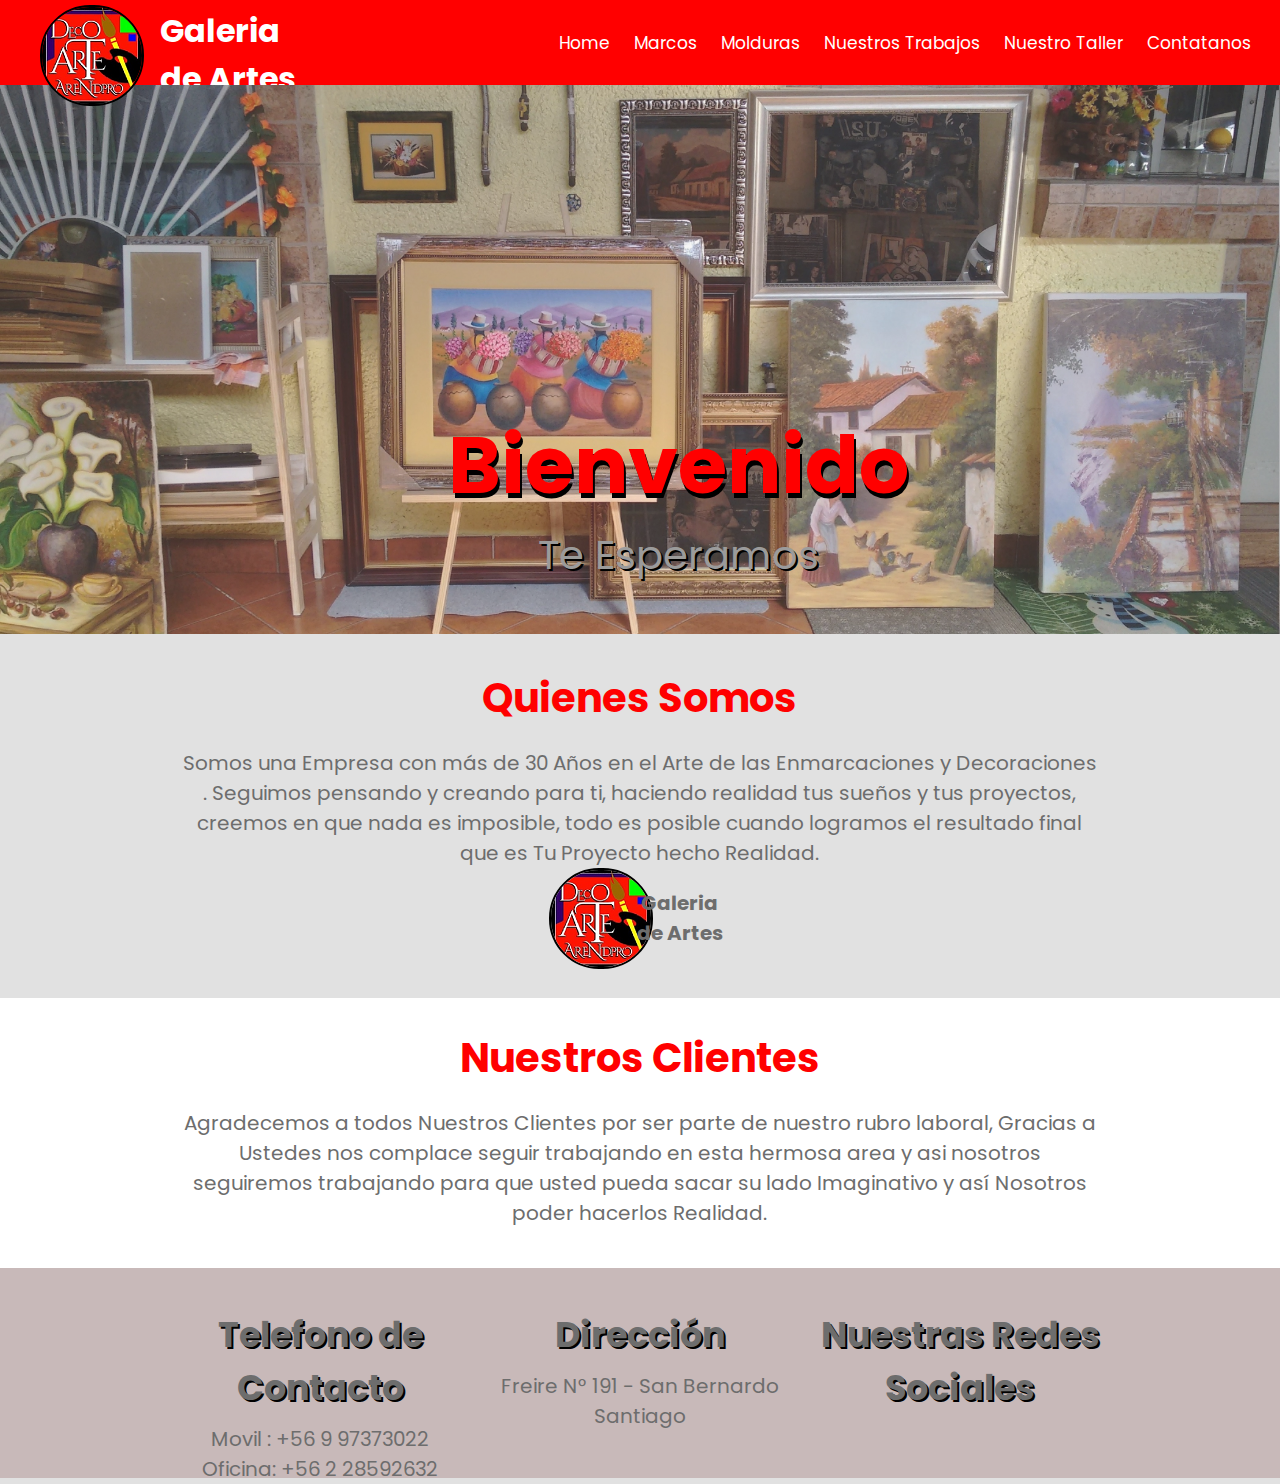
<file: index.htm>
<!DOCTYPE html>
<html lang="en">

<head>
    <meta charset="UTF-8">
    <meta name="viewport" content="width=device-width, initial-scale=1.0">
    <meta http-equiv="X-UA-Compatible" content="ie=edge">
    <link rel="stylesheet" href="static/css/style.css">
    <link rel="stylesheet" href="static/css/efectos.css">
    <title>Document</title>
</head>

<body>
    <nav class="container-menu">
        <div class="logo">
            <div class="imagen">
                <img src="static/img/logo_1.png" alt="">
            </div>
            <div class="texto">
                <h1>Galeria <br> de Artes</h1>
            </div>
        </div>
        <ul class="menu">
            <li><a href="index.htm">Home</a></li>
            <li><a href="marcos.htm">Marcos</a></li>
            <li><a href="molduras.htm">Molduras</a></li>
            <li><a href="nuestros-trabajos.htm">Nuestros Trabajos</a></li>
            <li><a href="nuestro_taller.htm">Nuestro Taller</a></li>
            <li><a href="contacto.htm">Contatanos</a></li>
        </ul>
    </nav>

    <div class="container-carousel">
        <div class="slide-01">
            <div class="imagen">
                <img src="static/img/carousel/slide01.jpg" alt="">
            </div>
            <div class="texto">
                <h1>Bienvenido</h1>
                <p>Te Esperamos</p>
            </div>
        </div>
        <div class="slide-02 remove">
            <div class="imagen">
                <img src="static/img/carousel/slide02.jpg" alt="">
            </div>
            <div class="texto">
                <h1>Bienvenido</h1>
                <p>Te Esperamos</p>
            </div>
        </div>
        <div class="slide-03 remove">
            <div class="imagen">
                <img src="static/img/carousel/slide03.jpg" alt="">
            </div>
            <div class="texto">
                <h1>Bienvenido</h1>
                <p>Te Esperamos</p>
            </div>
        </div>
    </div>

    <div class="container-nosotros">
        <div class="titulo">
            <h1>Quienes Somos</h1>
        </div>
        <div class="texto">
            <p>Somos una Empresa con más de 30 Años en el Arte de las Enmarcaciones y Decoraciones . Seguimos pensando y
                creando para ti, haciendo realidad tus sueños y tus proyectos, creemos en que nada es imposible, todo es
                posible cuando logramos el resultado final que es Tu Proyecto hecho Realidad.</p>
        </div>
        <div class="logo">
            <div class="imagen">
                <img src="static/img/logo_1.png" alt="">
            </div>
            <div class="texto">
                <h1>Galeria <br> de Artes</h1>
            </div>
        </div>
    </div>

    <div class="container-clientes">
        <div class="titulo">
            <h1>Nuestros Clientes</h1>
        </div>
        <div class="texto">
            <p>Agradecemos a todos Nuestros Clientes por ser parte de nuestro rubro laboral, Gracias a Ustedes nos
                complace seguir trabajando en esta hermosa area y asi nosotros seguiremos trabajando para que usted
                pueda sacar su lado Imaginativo y así Nosotros poder hacerlos Realidad.
            </p>
        </div>
    </div>

    <footer class="footer">
        <div class="contacto">
            <h1>Telefono de Contacto</h1>
            <p>Movil : <span>+56 9 97373022</span></p>
            <p>Oficina: <span>+56 2 28592632</span></p>
        </div>
        <div class="direccion">
            <h1>Dirección</h1>
            <p>Freire N° 191 - San Bernardo <br>Santiago</p>
        </div>
        <div class="rr-ss">
            <h1>Nuestras Redes Sociales</h1>
        </div>
    </footer>



</body>

</html>
</file>
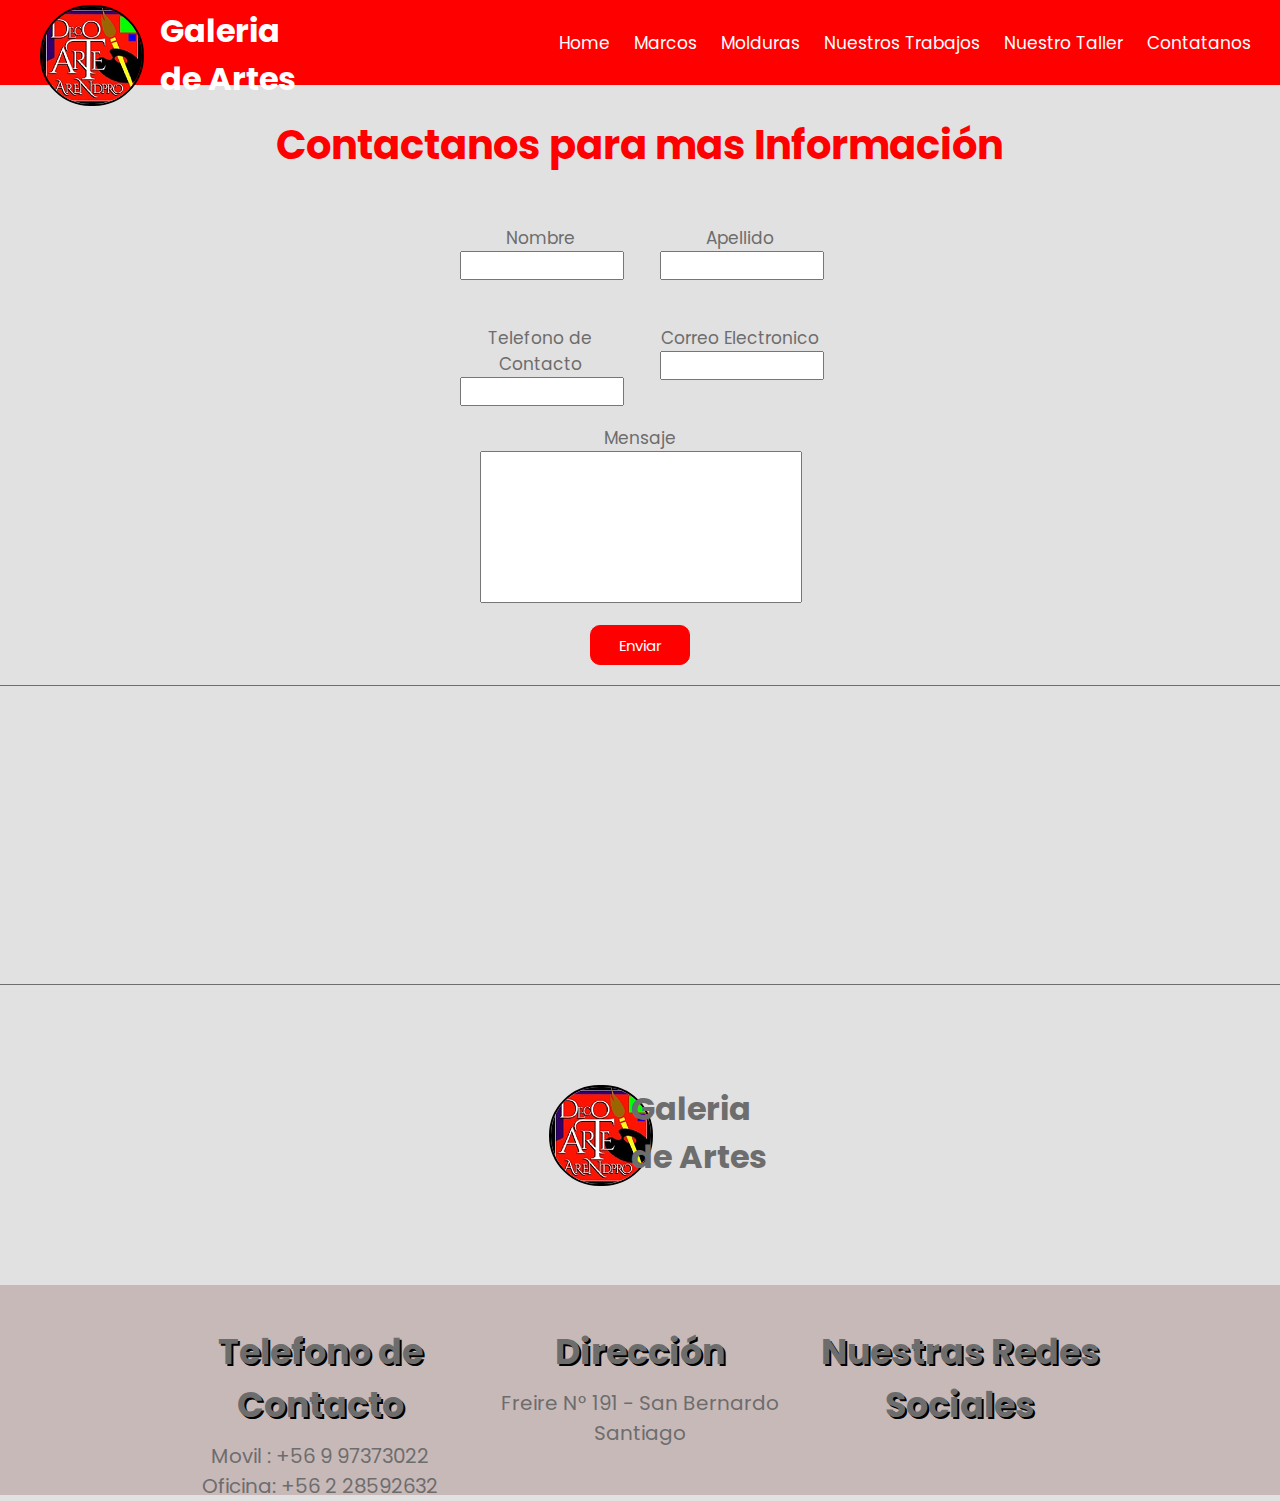
<file: contacto.htm>
<!DOCTYPE html>
<html lang="en">

<head>
    <meta charset="UTF-8">
    <meta name="viewport" content="width=device-width, initial-scale=1.0">
    <meta http-equiv="X-UA-Compatible" content="ie=edge">
    <link rel="stylesheet" href="static/css/style.css">
    <title>Document</title>
</head>

<body>
    <nav class="container-menu">
        <div class="logo">
            <div class="imagen">
                <img src="static/img/logo_1.png" alt="">
            </div>
            <div class="texto">
                <h1>Galeria <br> de Artes</h1>
            </div>
        </div>
        <ul class="menu">
            <li><a href="index.htm">Home</a></li>
            <li><a href="marcos.htm">Marcos</a></li>
            <li><a href="molduras.htm">Molduras</a></li>
            <li><a href="nuestros-trabajos.htm">Nuestros Trabajos</a></li>
            <li><a href="nuestro_taller.htm">Nuestro Taller</a></li>
            <li><a href="contacto.htm">Contatanos</a></li>
        </ul>
    </nav>

    <div class="container-contacto">
        <div class="titulo">
            <h1>Contactanos para mas Información</h1>
        </div>

        <form action="" class="formulario">
            <div class="nombre">
                <p>Nombre</p>
                <input type="text" name="" id="">
            </div>
            <div class="apellido">
                <p>Apellido</p>
                <input type="text" name="" id="">
            </div>
            <div class="telefono">
                <p>Telefono de Contacto</p>
                <input type="text" name="" id="">
            </div>
            <div class="correo">
                <p>Correo Electronico</p>
                <input type="text" name="" id="">
            </div>
            <div class="mensaje">
                <p>Mensaje</p>
                <textarea name="txtMensaje" id="txtMensaje" cols="47" rows="10" aria-setsize="false"></textarea>
            </div>
            <div class="boton">
                <input type="submit" value="Enviar">
            </div>
        </form>
        <br>
        <div class="mapa">
            <iframe
                src="https://www.google.com/maps/embed?pb=!1m18!1m12!1m3!1d3323.6353691604972!2d-70.70373428479711!3d-33.588815380734566!2m3!1f0!2f0!3f0!3m2!1i1024!2i768!4f13.1!3m3!1m2!1s0x9662d9597df10583%3A0x344e466a4b081b88!2sFreire%20191%2C%20San%20Bernardo%2C%20Regi%C3%B3n%20Metropolitana!5e0!3m2!1ses-419!2scl!4v1589245819996!5m2!1ses-419!2scl"
                width="100%" height="297" frameborder="0" style="border:0;" allowfullscreen="" aria-hidden="false"
                tabindex="0"></iframe>
        </div>

        <div class="logo">
            <div class="imagen">
                <img src="static/img/logo_1.png" alt="">
            </div>
            <div class="texto">
                <h1>Galeria <br> de Artes</h1>
            </div>
        </div>
    </div>
    <footer class="footer">
        <div class="contacto">
            <h1>Telefono de Contacto</h1>
            <p>Movil : <span>+56 9 97373022</span></p>
            <p>Oficina: <span>+56 2 28592632</span></p>
        </div>
        <div class="direccion">
            <h1>Dirección</h1>
            <p>Freire N° 191 - San Bernardo <br>Santiago</p>
        </div>
        <div class="rr-ss">
            <h1>Nuestras Redes Sociales</h1>
        </div>
    </footer>


</body>

</html>
</file>
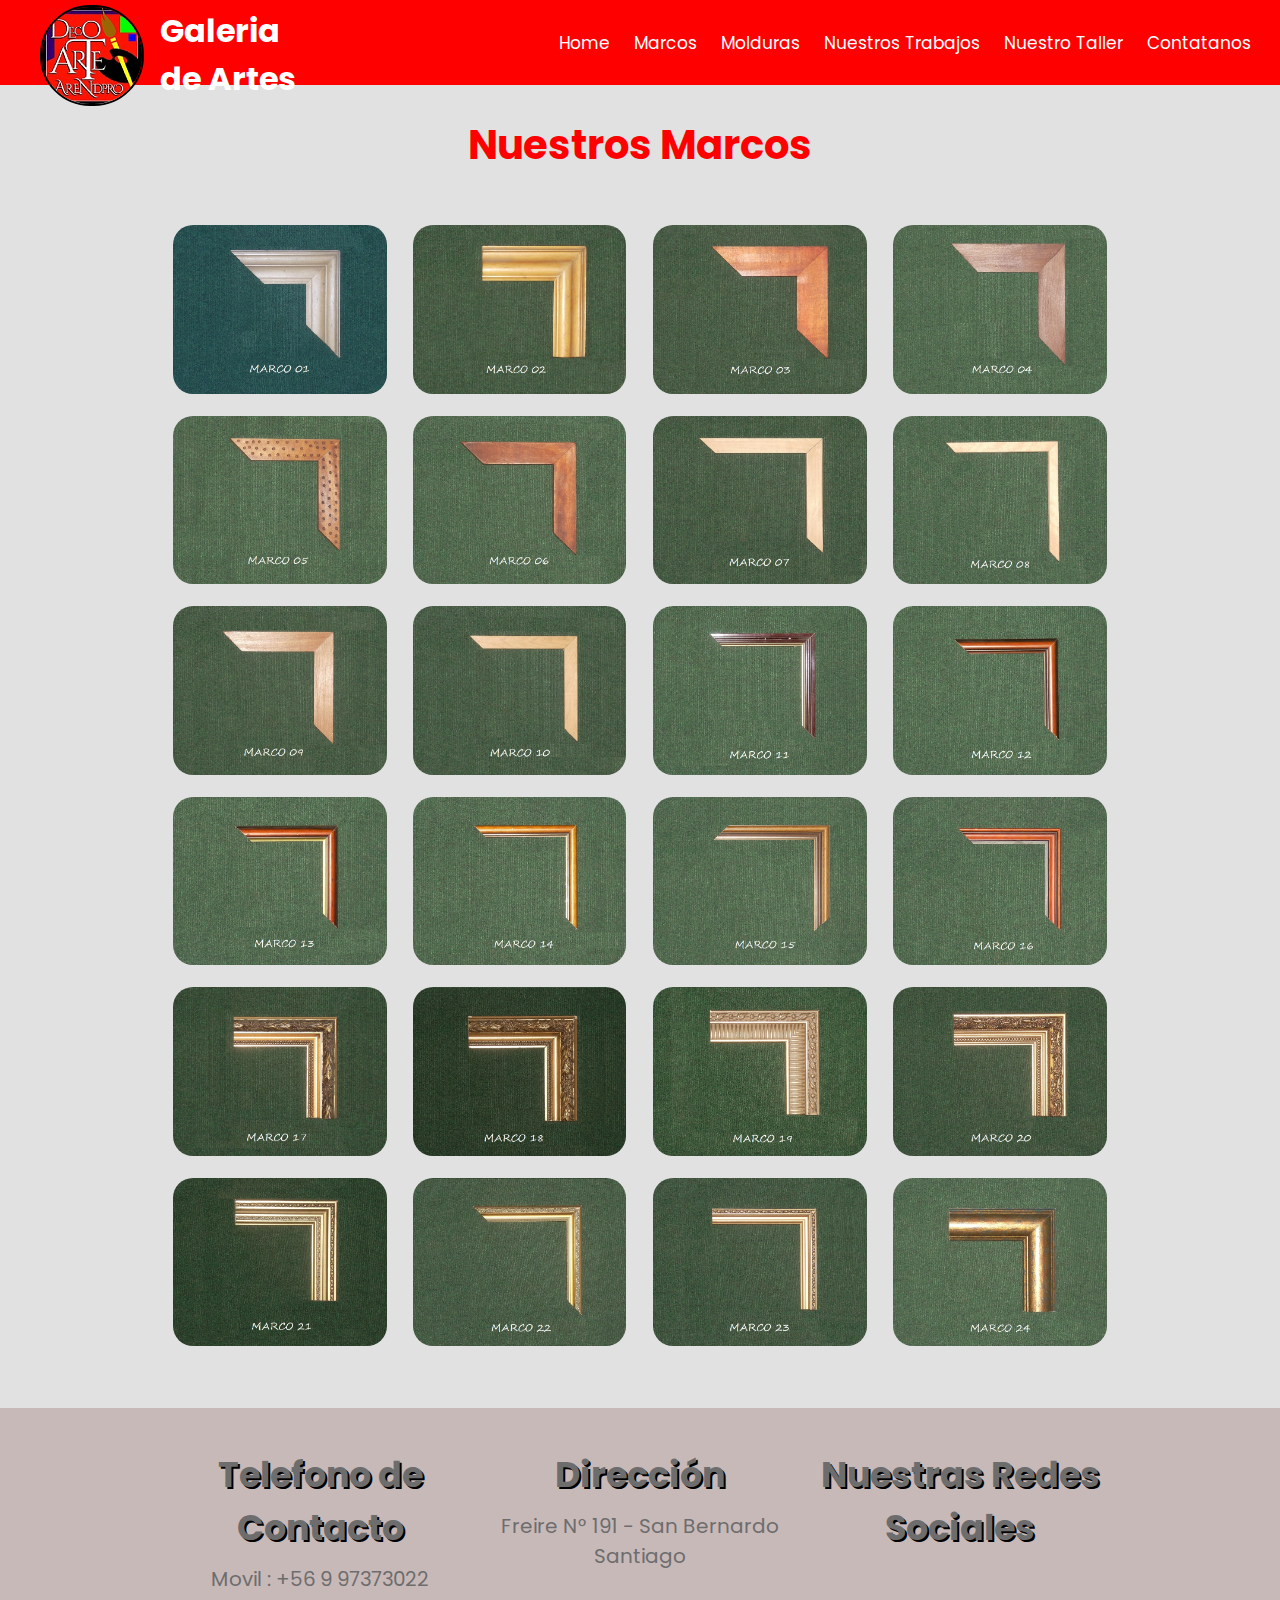
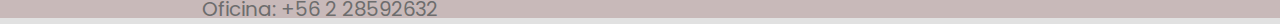
<file: marcos.htm>
<!DOCTYPE html>
<html lang="en">
<head>
    <meta charset="UTF-8">
    <meta name="viewport" content="width=device-width, initial-scale=1.0">
    <meta http-equiv="X-UA-Compatible" content="ie=edge">
    <link rel="stylesheet" href="static/css/style.css">
    <title>Document</title>
</head>
<body>
    <nav class="container-menu">
        <div class="logo">
            <div class="imagen">
                <img src="static/img/logo_1.png" alt="">
            </div>
            <div class="texto">
                <h1>Galeria <br> de Artes</h1>
            </div>
        </div>
        <ul class="menu">
            <li><a href="index.htm">Home</a></li>
            <li><a href="marcos.htm">Marcos</a></li>
            <li><a href="molduras.htm">Molduras</a></li>
            <li><a href="nuestros-trabajos.htm">Nuestros Trabajos</a></li>
            <li><a href="nuestro_taller.htm">Nuestro Taller</a></li>
            <li><a href="contacto.htm">Contatanos</a></li>
        </ul>
    </nav>

    <div class="container-marcos">
        <div class="titulo">
            <h1>Nuestros Marcos</h1>
        </div>
        <div class="galeria">
            <div class="columns">
                <div class="imagen-01">
                    <img src="static/img/marcos/1.jpg" alt="">
                </div>
                <div class="imagen-02">
                    <img src="static/img/marcos/2.jpg" alt="">
                </div>
                <div class="imagen-03">
                    <img src="static/img/marcos/3.jpg" alt="">
                </div>
                <div class="imagen-04">
                    <img src="static/img/marcos/4.jpg" alt="">
                </div>
            </div>
            <br>
            <div class="columns">
                <div class="imagen-01">
                    <img src="static/img/marcos/5.jpg" alt="">
                </div>
                <div class="imagen-02">
                    <img src="static/img/marcos/6.jpg" alt="">
                </div>
                <div class="imagen-03">
                    <img src="static/img/marcos/7.jpg" alt="">
                </div>
                <div class="imagen-04">
                    <img src="static/img/marcos/8.jpg" alt="">
                </div>
            </div>
            <br>
            <div class="columns">
                <div class="imagen-01">
                    <img src="static/img/marcos/9.jpg" alt="">
                </div>
                <div class="imagen-02">
                    <img src="static/img/marcos/10.jpg" alt="">
                </div>
                <div class="imagen-03">
                    <img src="static/img/marcos/11.jpg" alt="">
                </div>
                <div class="imagen-04">
                    <img src="static/img/marcos/12.jpg" alt="">
                </div>
            </div>
            <br>
            <div class="columns">
                <div class="imagen-01">
                    <img src="static/img/marcos/13.jpg" alt="">
                </div>
                <div class="imagen-02">
                    <img src="static/img/marcos/14.jpg" alt="">
                </div>
                <div class="imagen-03">
                    <img src="static/img/marcos/15.jpg" alt="">
                </div>
                <div class="imagen-04">
                    <img src="static/img/marcos/16.jpg" alt="">
                </div>
            </div>
            <br>
            <div class="columns">
                <div class="imagen-01">
                    <img src="static/img/marcos/17.jpg" alt="">
                </div>
                <div class="imagen-02">
                    <img src="static/img/marcos/18.jpg" alt="">
                </div>
                <div class="imagen-03">
                    <img src="static/img/marcos/19.jpg" alt="">
                </div>
                <div class="imagen-04">
                    <img src="static/img/marcos/20.jpg" alt="">
                </div>
            </div>
            <br>
            <div class="columns">
                <div class="imagen-01">
                    <img src="static/img/marcos/21.jpg" alt="">
                </div>
                <div class="imagen-02">
                    <img src="static/img/marcos/22.jpg" alt="">
                </div>
                <div class="imagen-03">
                    <img src="static/img/marcos/23.jpg" alt="">
                </div>
                <div class="imagen-04">
                    <img src="static/img/marcos/24.jpg" alt="">
                </div>
            </div>
        </div>
    </div>
    <br>
    <footer class="footer">
        <div class="contacto">
            <h1>Telefono de Contacto</h1>
            <p>Movil : <span>+56 9 97373022</span></p>
            <p>Oficina: <span>+56 2 28592632</span></p>
        </div>
        <div class="direccion">
            <h1>Dirección</h1>
            <p>Freire N° 191 - San Bernardo <br>Santiago</p>
        </div>
        <div class="rr-ss">
            <h1>Nuestras Redes Sociales</h1>
            <p></p>
        </div>
    </footer>
</body>
</html>
</file>
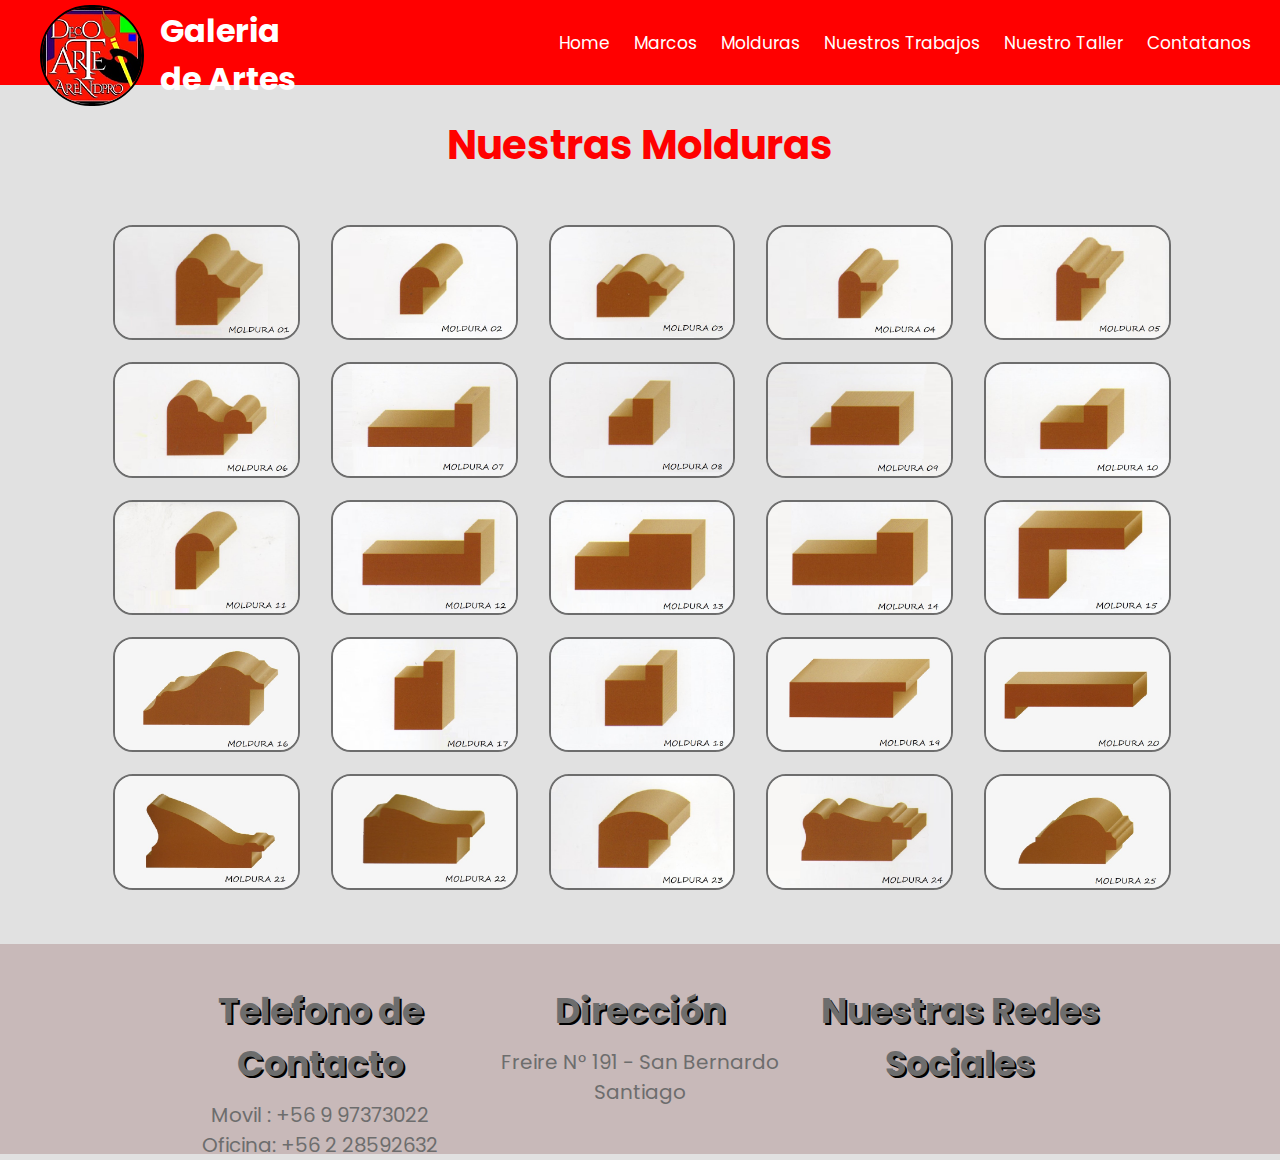
<file: molduras.htm>
<!DOCTYPE html>
<html lang="en">
<head>
    <meta charset="UTF-8">
    <meta name="viewport" content="width=device-width, initial-scale=1.0">
    <meta http-equiv="X-UA-Compatible" content="ie=edge">
    <link rel="stylesheet" href="static/css/style.css">
    <title>Document</title>
</head>
<body>
    <nav class="container-menu">
        <div class="logo">
            <div class="imagen">
                <img src="static/img/logo_1.png" alt="">
            </div>
            <div class="texto">
                <h1>Galeria <br> de Artes</h1>
            </div>
        </div>
        <ul class="menu">
            <li><a href="index.htm">Home</a></li>
            <li><a href="marcos.htm">Marcos</a></li>
            <li><a href="molduras.htm">Molduras</a></li>
            <li><a href="nuestros-trabajos.htm">Nuestros Trabajos</a></li>
            <li><a href="nuestro_taller.htm">Nuestro Taller</a></li>
            <li><a href="contacto.htm">Contatanos</a></li>
        </ul>
    </nav>
    
    <div class="container-molduras">
        <div class="titulo">
            <h1>Nuestras Molduras</h1>
        </div>
        <div class="galeria">
            <div class="columns">
                <div class="imagen-01">
                    <img src="static/img/molduras/01.jpg" alt="">
                </div>
                <div class="imagen-02">
                    <img src="static/img/molduras/02.jpg" alt="">
                </div>
                <div class="imagen-03">
                    <img src="static/img/molduras/03.jpg" alt="">
                </div>
                <div class="imagen-04">
                    <img src="static/img/molduras/04.jpg" alt="">
                </div>
                <div class="imagen-05">
                    <img src="static/img/molduras/05.jpg" alt="">
                </div>
            </div>
            <br>
            <div class="columns">
                <div class="imagen-01">
                    <img src="static/img/molduras/06.jpg" alt="">
                </div>
                <div class="imagen-02">
                    <img src="static/img/molduras/07.jpg" alt="">
                </div>
                <div class="imagen-03">
                    <img src="static/img/molduras/08.jpg" alt="">
                </div>
                <div class="imagen-04">
                    <img src="static/img/molduras/09.jpg" alt="">
                </div>
                <div class="imagen-05">
                    <img src="static/img/molduras/010.jpg" alt="">
                </div>
            </div>
            <br>
            <div class="columns">
                <div class="imagen-01">
                    <img src="static/img/molduras/011.jpg" alt="">
                </div>
                <div class="imagen-02">
                    <img src="static/img/molduras/012.jpg" alt="">
                </div>
                <div class="imagen-03">
                    <img src="static/img/molduras/013.jpg" alt="">
                </div>
                <div class="imagen-04">
                    <img src="static/img/molduras/014.jpg" alt="">
                </div>
                <div class="imagen-05">
                    <img src="static/img/molduras/015.jpg" alt="">
                </div>
            </div>
            <br>
            <div class="columns">
                <div class="imagen-01">
                    <img src="static/img/molduras/016.jpg" alt="">
                </div>
                <div class="imagen-02">
                    <img src="static/img/molduras/017.jpg" alt="">
                </div>
                <div class="imagen-03">
                    <img src="static/img/molduras/018.jpg" alt="">
                </div>
                <div class="imagen-04">
                    <img src="static/img/molduras/019.jpg" alt="">
                </div>
                <div class="imagen-05">
                    <img src="static/img/molduras/020.jpg" alt="">
                </div>
            </div>
            <br>
            <div class="columns">
                <div class="imagen-01">
                    <img src="static/img/molduras/021.jpg" alt="">
                </div>
                <div class="imagen-02">
                    <img src="static/img/molduras/022.jpg" alt="">
                </div>
                <div class="imagen-03">
                    <img src="static/img/molduras/023.jpg" alt="">
                </div>
                <div class="imagen-04">
                    <img src="static/img/molduras/024.jpg" alt="">
                </div>
                <div class="imagen-05">
                    <img src="static/img/molduras/025.jpg" alt="">
                </div>
            </div>
        </div>
    </div>
    <footer class="footer">
        <div class="contacto">
            <h1>Telefono de Contacto</h1>
            <p>Movil : <span>+56 9 97373022</span></p>
            <p>Oficina: <span>+56 2 28592632</span></p>
        </div>
        <div class="direccion">
            <h1>Dirección</h1>
            <p>Freire N° 191 - San Bernardo <br>Santiago</p>
        </div>
        <div class="rr-ss">
            <h1>Nuestras Redes Sociales</h1>
        </div>
    </footer>


</body>
</html>
</file>
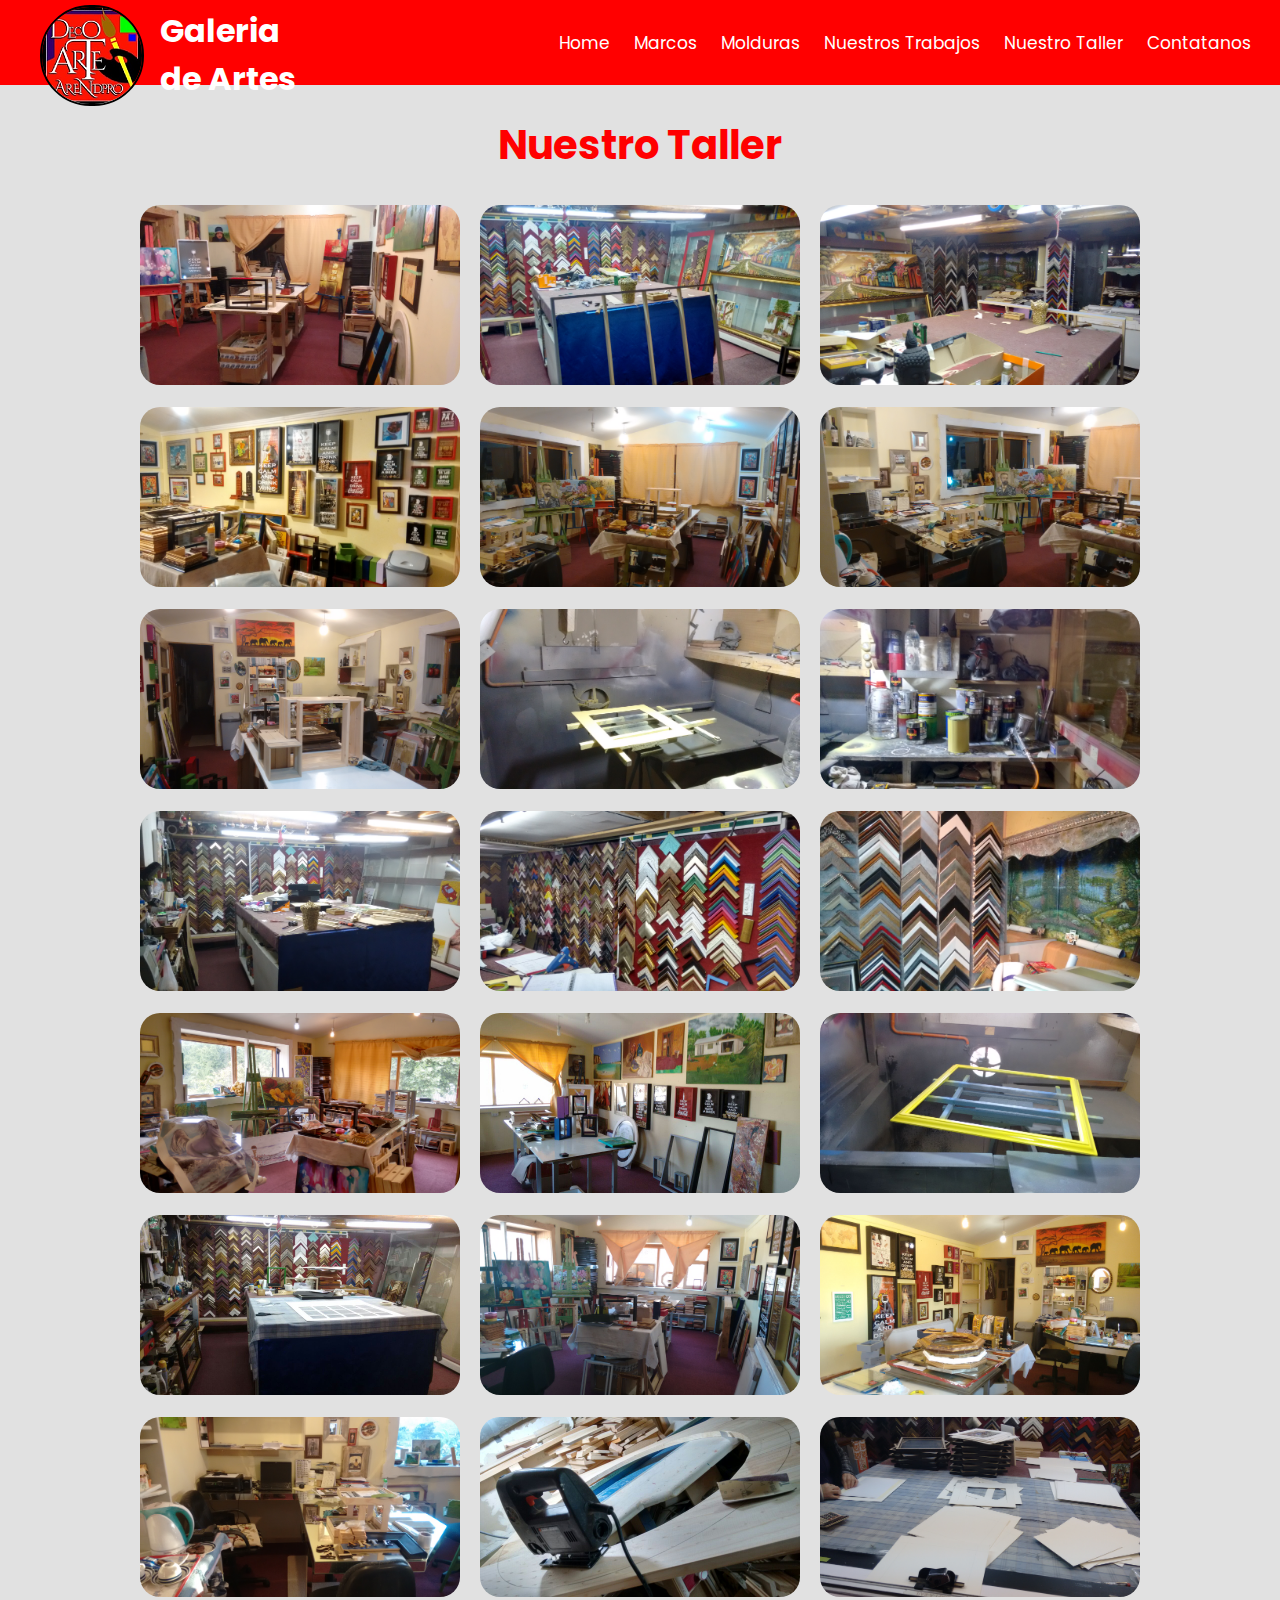
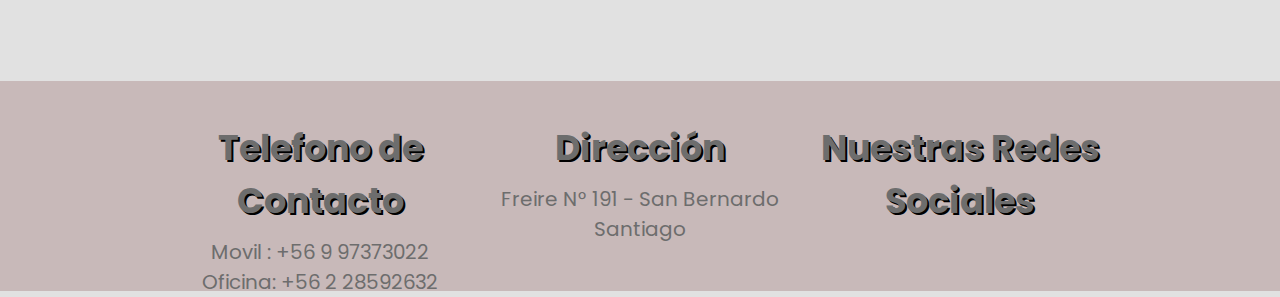
<file: nuestro_taller.htm>
<!DOCTYPE html>
<html lang="en">
<head>
    <meta charset="UTF-8">
    <meta name="viewport" content="width=device-width, initial-scale=1.0">
    <meta http-equiv="X-UA-Compatible" content="ie=edge">
    <link rel="stylesheet" href="static/css/style.css">
    <title>Document</title>
</head>
<body>
    <nav class="container-menu">
        <div class="logo">
            <div class="imagen">
                <img src="static/img/logo_1.png" alt="">
            </div>
            <div class="texto">
                <h1>Galeria <br> de Artes</h1>
            </div>
        </div>
        <ul class="menu">
            <li><a href="index.htm">Home</a></li>
            <li><a href="marcos.htm">Marcos</a></li>
            <li><a href="molduras.htm">Molduras</a></li>
            <li><a href="nuestros-trabajos.htm">Nuestros Trabajos</a></li>
            <li><a href="nuestro_taller.htm">Nuestro Taller</a></li>
            <li><a href="contacto.htm">Contatanos</a></li>
        </ul>
    </nav>

    <div class="container-taller">
        <div class="titulo">
            <h1>Nuestro Taller</h1>
        </div>
        <div class="galeria">
            <div class="columns">
                <div class="foto-01">
                    <img src="static/img/taller/01.jpg" alt="">
                </div>
                <div class="foto-02">
                    <img src="static/img/taller/02.jpg" alt="">
                </div>
                <div class="foto-03">
                    <img src="static/img/taller/03.jpg" alt="">
                </div>
            </div>
            <br>
            <div class="columns">
                <div class="foto-01">
                    <img src="static/img/taller/04.jpg" alt="">
                </div>
                <div class="foto-02">
                    <img src="static/img/taller/05.jpg" alt="">
                </div>
                <div class="foto-03">
                    <img src="static/img/taller/06.jpg" alt="">
                </div>
            </div>
            <br>
            <div class="columns">
                <div class="foto-01">
                    <img src="static/img/taller/07.jpg" alt="">
                </div>
                <div class="foto-02">
                    <img src="static/img/taller/08.jpg" alt="">
                </div>
                <div class="foto-03">
                    <img src="static/img/taller/09.jpg" alt="">
                </div>
            </div>
            <br>
            <div class="columns">
                <div class="foto-01">
                    <img src="static/img/taller/010.jpg" alt="">
                </div>
                <div class="foto-02">
                    <img src="static/img/taller/011.jpg" alt="">
                </div>
                <div class="foto-03">
                    <img src="static/img/taller/012.jpg" alt="">
                </div>
            </div>
            <br>
            <div class="columns">
                <div class="foto-01">
                    <img src="static/img/taller/013.jpg" alt="">
                </div>
                <div class="foto-02">
                    <img src="static/img/taller/014.jpg" alt="">
                </div>
                <div class="foto-03">
                    <img src="static/img/taller/015.jpeg" alt="">
                </div>
            </div>
            <br>
            <div class="columns">
                <div class="foto-01">
                    <img src="static/img/taller/016.jpg" alt="">
                </div>
                <div class="foto-02">
                    <img src="static/img/taller/017.jpeg" alt="">
                </div>
                <div class="foto-03">
                    <img src="static/img/taller/018.jpeg" alt="">
                </div>
            </div>
            <br>
            <div class="columns">
                <div class="foto-01">
                    <img src="static/img/taller/019.jpg" alt="">
                </div>
                <div class="foto-02">
                    <img src="static/img/taller/020.jpg" alt="">
                </div>
                <div class="foto-03">
                    <img src="static/img/taller/021.jpg" alt="">
                </div>
            </div>
        </div>
    </div>
    <footer class="footer">
        <div class="contacto">
            <h1>Telefono de Contacto</h1>
            <p>Movil : <span>+56 9 97373022</span></p>
            <p>Oficina: <span>+56 2 28592632</span></p>
        </div>
        <div class="direccion">
            <div class="titulo">
                <h1>Dirección</h1>
            </div>
            <div class="texto">
                <p>Freire N° 191 - San Bernardo <br>Santiago</p>
            </div>
        </div>
        <div class="rr-ss">
            <h1>Nuestras Redes Sociales</h1>
        </div>
    </footer>

</body>
</html>
</file>
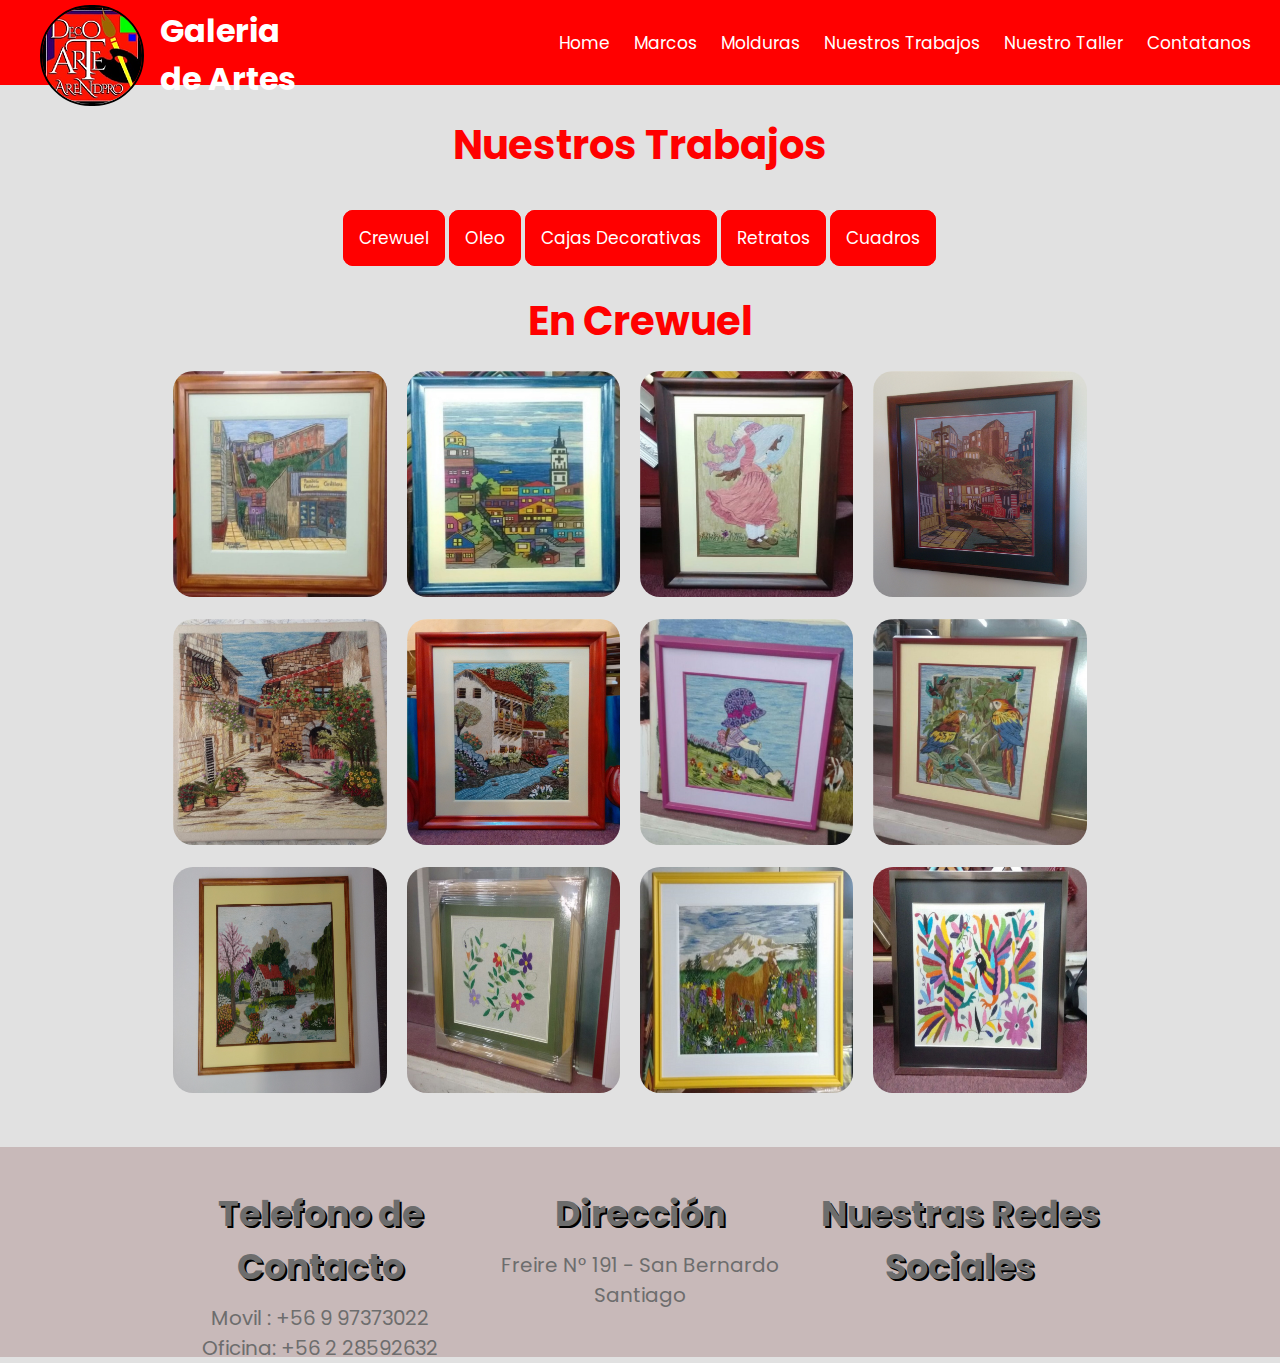
<file: nuestros-trabajos.htm>
<!DOCTYPE html>
<html lang="en">

<head>
    <meta charset="UTF-8">
    <meta name="viewport" content="width=device-width, initial-scale=1.0">
    <meta http-equiv="X-UA-Compatible" content="ie=edge">
    <link rel="stylesheet" href="static/css/style.css">
    <link rel="stylesheet" href="static/css/efectos.css">

    <script src="static/js/jquery-3.1.4.min.js"></script>
    <title>Document</title>
</head>

<body>
    <nav class="container-menu">
        <div class="logo">
            <div class="imagen">
                <img src="static/img/logo_1.png" alt="">
            </div>
            <div class="texto">
                <h1>Galeria <br> de Artes</h1>
            </div>
        </div>
        <ul class="menu">
            <li><a href="index.htm">Home</a></li>
            <li><a href="marcos.htm">Marcos</a></li>
            <li><a href="molduras.htm">Molduras</a></li>
            <li><a href="nuestros-trabajos.htm">Nuestros Trabajos</a></li>
            <li><a href="nuestro_taller.htm">Nuestro Taller</a></li>
            <li><a href="contacto.htm">Contatanos</a></li>
        </ul>
    </nav>

    <div class="container-trabajos">
        <div class="titulo">
            <h1>Nuestros Trabajos</h1>
        </div>
        <div class="filtro">
            <a id="crewuel" href="#">Crewuel</a>
            <a id="oleo" href="#">Oleo</a>
            <a id="cajas" href="#">Cajas Decorativas</a>
            <a id="retratos" href="#">Retratos</a>
            <a id="cuadros" href="#">Cuadros</a>
        </div>

        <div class="contenido">
            <div class="crewuel">
                <div class="titulo">
                    <h1>En Crewuel</h1>
                </div>
                <div class="galeria">
                    <div class="columns">
                        <div class="imagen-01">
                            <img src="static/img/crewuel/06.jpg" alt="">
                        </div>
                        <div class="imagen-02">
                            <img src="static/img/crewuel/07.jpg" alt="">
                        </div>
                        <div class="imagen-03">
                            <img src="static/img/crewuel/08.jpg" alt="">
                        </div>
                        <div class="imagen-04">
                            <img src="static/img/crewuel/01.jpg" alt="">
                        </div>
                    </div>
                    <br>
                    <div class="columns">
                        <div class="imagen-01">
                            <img src="static/img/crewuel/02.jpg" alt="">
                        </div>
                        <div class="imagen-02">
                            <img src="static/img/crewuel/03.jpg" alt="">
                        </div>
                        <div class="imagen-03">
                            <img src="static/img/crewuel/04.jpg" alt="">
                        </div>
                        <div class="imagen-04">
                            <img src="static/img/crewuel/05.jpg" alt="">
                        </div>
                    </div>
                    <br>
                    <div class="columns">
                        <div class="imagen-01">
                            <img src="static/img/crewuel/09.jpg" alt="">
                        </div>
                        <div class="imagen-02">
                            <img src="static/img/crewuel/010.jpg" alt="">
                        </div>
                        <div class="imagen-03">
                            <img src="static/img/crewuel/011.jpg" alt="">
                        </div>
                        <div class="imagen-04">
                            <img src="static/img/crewuel/12.jpg" alt="">
                        </div>
                    </div>
                </div>
            </div>
            <div class="oleo">
                <div class="titulo">
                    <h1>En Oleo</h1>
                </div>
                <div class="galeria">
                    <div class="columns">
                        <div class="imagen-01">
                            <img src="static/img/oleo/01.jpg" alt="">
                        </div>
                        <div class="imagen-02">
                            <img src="static/img/oleo/02.jpg" alt="">
                        </div>
                        <div class="imagen-03">
                            <img src="static/img/oleo/03.jpg" alt="">
                        </div>
                    </div>
                    <br>
                    <div class="columns">
                        <div class="imagen-01">
                            <img src="static/img/oleo/04.jpg" alt="">
                        </div>
                        <div class="imagen-02">
                            <img src="static/img/oleo/05.jpg" alt="">
                        </div>
                        <div class="imagen-03">
                            <img src="static/img/oleo/06.jpg" alt="">
                        </div>
                    </div>
                    <br>
                    <div class="columns">
                        <div class="imagen-01">
                            <img src="static/img/oleo/07.jpg" alt="">
                        </div>
                        <div class="imagen-02">
                            <img src="static/img/oleo/08.jpg" alt="">
                        </div>
                        <div class="imagen-03">
                            <img src="static/img/oleo/09.jpeg" alt="">
                        </div>
                    </div>
                    <br>
                    <div class="columns">
                        <div class="imagen-01">
                            <img src="static/img/oleo/010.jpg" alt="">
                        </div>
                        <div class="imagen-02">
                            <img src="static/img/oleo/011.jpg" alt="">
                        </div>
                        <div class="imagen-03">
                            <img src="static/img/oleo/012.jpg" alt="">
                        </div>
                    </div>
                </div>
            </div>
            <div class="caja-decorativa">
                <div class="titulo">
                    <h1>Cajas Decorativas</h1>
                </div>
                <div class="galeria">
                    <div class="columns">
                        <div class="imagen-01">
                            <img src="static/img/cajas_decorativas/01.jpg" alt="">
                        </div>
                        <div class="imagen-02">
                            <img src="static/img/cajas_decorativas/02.jpg" alt="">
                        </div>
                        <div class="imagen-03">
                            <img src="static/img/cajas_decorativas/03.jpg" alt="">
                        </div>
                        <div class="imagen-04">
                            <img src="static/img/cajas_decorativas/04.jpg" alt="">
                        </div>
                    </div>
                    <br>
                    <div class="columns">
                        <div class="imagen-01">
                            <img src="static/img/cajas_decorativas/05.jpg" alt="">
                        </div>
                        <div class="imagen-02">
                            <img src="static/img/cajas_decorativas/06.jpg" alt="">
                        </div>
                        <div class="imagen-03">
                            <img src="static/img/cajas_decorativas/07.jpg" alt="">
                        </div>
                        <div class="imagen-04">
                            <img src="static/img/cajas_decorativas/08.jpg" alt="">
                        </div>
                    </div>
                    <br>
                    <div class="columns">
                        <div class="imagen-01">
                            <img src="static/img/cajas_decorativas/09.jpg" alt="">
                        </div>
                        <div class="imagen-02">
                            <img src="static/img/cajas_decorativas/010.jpg" alt="">
                        </div>
                        <div class="imagen-03">
                            <img src="static/img/cajas_decorativas/011.jpg" alt="">
                        </div>
                        <div class="imagen-04">
                            <img src="static/img/cajas_decorativas/012.jpg" alt="">
                        </div>
                    </div>
                    <br>
                    <div class="columns">
                        <div class="imagen-01">
                            <img src="static/img/cajas_decorativas/013.jpg" alt="">
                        </div>
                        <div class="imagen-02">
                            <img src="static/img/cajas_decorativas/014.jpg" alt="">
                        </div>
                        <div class="imagen-03">
                            <img src="static/img/cajas_decorativas/015.jpg" alt="">
                        </div>
                        <div class="imagen-04">
                            <img src="static/img/cajas_decorativas/016.jpg" alt="">
                        </div>
                    </div>
                </div>
            </div>
            <div class="retratos">
                <div class="titulo">
                    <h1>Retratos Trabajados</h1>
                </div>
                <div class="galeria">
                    <div class="columns">
                        <div class="imagen-01">
                            <img src="static/img/retratos/01.jpg" alt="">
                        </div>
                        <div class="imagen-02">
                            <img src="static/img/retratos/02.jpg" alt="">
                        </div>
                        <div class="imagen-03">
                            <img src="static/img/retratos/03.jpg" alt="">
                        </div>
                        <div class="imagen-04">
                            <img src="static/img/retratos/04.jpg" alt="">
                        </div>
                    </div>
                    <br>
                    <div class="columns">
                        <div class="imagen-01">
                            <img src="static/img/retratos/05.jpg" alt="">
                        </div>
                        <div class="imagen-02">
                            <img src="static/img/retratos/06.jpg" alt="">
                        </div>
                        <div class="imagen-03">
                            <img src="static/img/retratos/07.jpg" alt="">
                        </div>
                        <div class="imagen-04">
                            <img src="static/img/retratos/08.jpg" alt="">
                        </div>
                    </div>
                    <br>
                    <div class="columns">
                        <div class="imagen-01">
                            <img src="static/img/retratos/09.jpg" alt="">
                        </div>
                        <div class="imagen-02">
                            <img src="static/img/retratos/010.jpg" alt="">
                        </div>
                        <div class="imagen-03">
                            <img src="static/img/retratos/011.jpg" alt="">
                        </div>
                        <div class="imagen-04">
                            <img src="static/img/retratos/012.jpg" alt="">
                        </div>
                    </div>
                    <br>
                    <div class="columns">
                        <div class="imagen-01">
                            <img src="static/img/retratos/013.jpg" alt="">
                        </div>
                        <div class="imagen-02">
                            <img src="static/img/retratos/014.jpg" alt="">
                        </div>
                        <div class="imagen-03">
                            <img src="static/img/retratos/015.jpg" alt="">
                        </div>
                        <div class="imagen-04">
                            <img src="static/img/retratos/016.jpg" alt="">
                        </div>
                    </div>
                </div>
            </div>
            <div class="cuadros">
                <div class="titulo">
                    <h1>Cuadros Trabajados</h1>
                </div>
                <div class="galeria">
                    <div class="columns">
                        <div class="imagen-01">
                            <img src="static/img/cuadros/01.jpg" alt="">
                        </div>
                        <div class="imagen-02">
                            <img src="static/img/cuadros/02.jpg" alt="">
                        </div>
                        <div class="imagen-03">
                            <img src="static/img/cuadros/03.jpg" alt="">
                        </div>
                    </div>
                    <br>
                    <div class="columns">
                        <div class="imagen-01">
                            <img src="static/img/cuadros/04.jpg" alt="">
                        </div>
                        <div class="imagen-02">
                            <img src="static/img/cuadros/05.jpg" alt="">
                        </div>
                        <div class="imagen-03">
                            <img src="static/img/cuadros/06.jpg" alt="">
                        </div>
                    </div>
                    <br>
                    <div class="columns">
                        <div class="imagen-01">
                            <img src="static/img/cuadros/07.jpg" alt="">
                        </div>
                        <div class="imagen-02">
                            <img src="static/img/cuadros/08.jpg" alt="">
                        </div>
                        <div class="imagen-03">
                            <img src="static/img/cuadros/09.jpg" alt="">
                        </div>
                    </div>
                    <br>
                    <div class="columns">
                        <div class="imagen-01">
                            <img src="static/img/cuadros/010.jpg" alt="">
                        </div>
                        <div class="imagen-02">
                            <img src="static/img/cuadros/011.jpg" alt="">
                        </div>
                        <div class="imagen-03">
                            <img src="static/img/cuadros/012.jpg" alt="">
                        </div>
                    </div>
                    <br>
                    <div class="columns">
                        <div class="imagen-01">
                            <img src="static/img/cuadros/013.jpg" alt="">
                        </div>
                        <div class="imagen-02">
                            <img src="static/img/cuadros/014.jpg" alt="">
                        </div>
                        <div class="imagen-03">
                            <img src="static/img/cuadros/015.jpg" alt="">
                        </div>
                    </div>
                    <br>
                    <div class="columns">
                        <div class="imagen-01">
                            <img src="static/img/cuadros/016.jpg" alt="">
                        </div>
                        <div class="imagen-02">
                            <img src="static/img/cuadros/017.jpg" alt="">
                        </div>
                        <div class="imagen-03">
                            <img src="static/img/cuadros/018.jpg" alt="">
                        </div>
                    </div>
                </div>
            </div>
        </div>
    </div>
    <footer class="footer">
        <div class="contacto">
            <h1>Telefono de Contacto</h1>
            <p>Movil : <span>+56 9 97373022</span></p>
            <p>Oficina: <span>+56 2 28592632</span></p>
        </div>
        <div class="direccion">
            <h1>Dirección</h1>
            <p>Freire N° 191 - San Bernardo <br>Santiago</p>
        </div>
        <div class="rr-ss">
            <h1>Nuestras Redes Sociales</h1>
        </div>
    </footer>
    <script src="static/js/trabajos.js"></script>
</body>

</html>
</file>
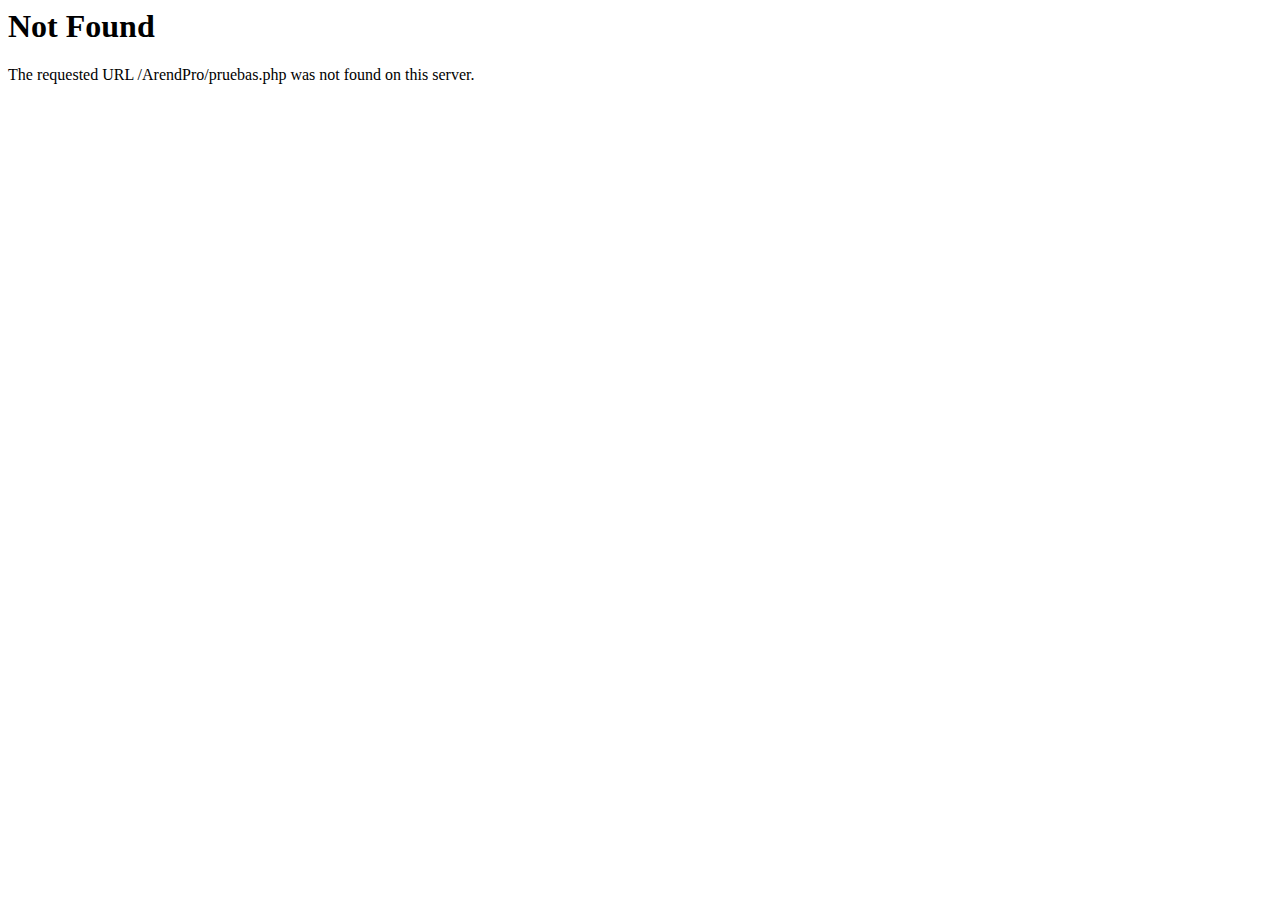
<file: static/img/rs/404 Not Found.html>
<!DOCTYPE html PUBLIC "-//IETF//DTD HTML 2.0//EN">
<!-- saved from url=(0037)http://localhost/ArendPro/pruebas.php -->
<html><head><meta http-equiv="Content-Type" content="text/html; charset=windows-1252">
<title>404 Not Found</title>
<style type="text/css">:root .GKJYXHBF2 > .GKJYXHBE2 > .GKJYXHBH5, :root a[href^="http://ffxitrack.com/"], :root a[href^="http://ad-apac.doubleclick.net/"], :root a[href^="http://www.amazon.co.uk/exec/obidos/external-search?"], :root #\5f _mom_ad_2, :root #rhs_block .mod > .luhb-div > div[data-async-type="updateHotelBookingModule"], :root #\5f _admvnlb_modal_container, :root #MAIN.ShowTopic > .ad, :root a[href^="http://pubads.g.doubleclick.net/"], :root .GB3L-QEDGY .GB3L-QEDF- > .GB3L-QEDE-, :root #main_col > #center_col div[style="font-size:14px;margin:0 4px;padding:1px 5px;background:#fff7ed"], :root div[class*="-storyBodyAd-"], :root #center_col > #main > .dfrd > .mnr-c > .c._oc._zs, :root a[href^="http://ul.to/ref/"], :root #\5f _nq__hh[style="display:block!important"], :root a[href^="http://cdn.adstract.com/"], :root a[href^="//tracking.content-recommendation.net/"][href*="/sponsored/click.html?"], :root div[class^="ads-partner-"], :root #\5f _mom_ad_12, :root a[href^="http://lp.ncdownloader.com/"], :root a[href^="https://fileboom.me/pr/"], :root .inlineNewsletterSubscription + .inlineNewsletterSubscription div[class$="_item"], :root div[id^="google_ads_iframe_"], :root #ads > .dose > .dosesingle, :root a[href^="http://3wr110.net/"], :root a[href^="http://bestorican.com/"], :root div[id^="ad_script_"], :root a[href^="http://get.slickvpn.com/"], :root .gbfwa > div[class$="_item"], :root #assetsListings[style="display: block;"], :root #center_col > #\5f Emc, :root a[href^="http://marketgid.com"], :root #rhs_block > ol > .rhsvw > .kp-blk > .xpdopen > ._OKe > ol > ._DJe > .luhb-div, :root AD-SLOT, :root a[href^="http://go.mobisla.com/"], :root a[href^="http://www.webtrackerplus.com/"], :root #center_col > #res > #topstuff + #search > div > #ires > #rso > #flun, :root a[href^="https://watchmygirlfriend.tv/"], :root a[href^="http://www.affbuzzads.com/affiliate/"], :root #center_col > #resultStats + #tads, :root #main-content > [style="padding:10px 0 0 0 !important;"], :root #center_col > #resultStats + #tads + #res + #tads, :root #cnt #center_col > #taw > #tvcap > .c._oc._Lp, :root a[href^="http://www.paddypower.com/?AFF_ID="], :root a[onmousedown^="this.href='http://staffpicks.outbrain.com/network/redir?"][target="_blank"], :root #center_col > #resultStats + div + #res + #tads, :root div[id^="crt-"][style], :root div[class^="Ad__container"], :root a[href^="http://centertrust.xyz/"], :root a[href^="http://g1.v.fwmrm.net/ad/"], :root a[href^="http://www.fbooksluts.com/"], :root #center_col > #resultStats + div[style="border:1px solid #dedede;margin-bottom:11px;padding:5px 7px 5px 6px"], :root a[href^="http://ads.integral-marketing.com/"], :root div[id^="advads_"], :root a[data-obtrack^="http://paid.outbrain.com/network/redir?"], :root .__y_inner > .__y_item, :root div[id^="ads300_100-widget"], :root #center_col > #taw > #tvcap > .rscontainer, :root #center_col > div[style="font-size:14px;margin-right:0;min-height:5px"] > div[style="font-size:14px;margin:0 4px;padding:1px 5px;background:#fff8e7"], :root div[id^="MarketGid"], :root a[href^="https://www.financeads.net/tc.php?"], :root #cnt #center_col > #res > #topstuff > .ts, :root a[href^="https://aaucwbe.com/"], :root a[href^="http://espn.zlbu.net/"], :root a[href^="https://ads.trafficpoizon.com/"], :root #content > #center > .dose > .dosesingle, :root #content > #right > .dose > .dosesingle, :root #flowplayer > div[style="position: absolute; width: 300px; height: 275px; left: 222.5px; top: 85px; z-index: 999;"], :root a[href^="http://ads.betfair.com/redirect.aspx?"], :root #flowplayer > div[style="z-index: 208; position: absolute; width: 300px; height: 275px; left: 222.5px; top: 85px;"], :root a[href*="emprestimo.eu"], :root #header + #content > #left > #rlblock_left, :root a[href^="http://9amq5z4y1y.com/"], :root a[href^="https://traffic.bannerator.com/"], :root .__zinit .__y_item, :root a[href^="//40ceexln7929.com/"], :root #mbEnd[cellspacing="0"][cellpadding="0"], :root a[href^="http://banners.victor.com/processing/"], :root #mn #center_col > div > h2.spon:first-child, :root .ch[onclick="ga(this,event)"], :root a[href^="//go.vedohd.org/"], :root #mn #center_col > div > h2.spon:first-child + ol:last-child, :root a[href^="http://affiliate.coral.co.uk/processing/"], :root div[id^="yandex_ad"], :root #mn div[style="position:relative"] > #center_col > ._Ak, :root a[href*=".clksite.com/"], :root #mn div[style="position:relative"] > #center_col > div > ._dPg, :root .__yinit .__y_item, :root a[href^="http://finaljuyu.com/"], :root div[id^="mainads"], :root #rhs_block > .ts[cellspacing="0"][cellpadding="0"][style="padding:0"], :root #resultspanel > #topads, :root #rhs_block > #mbEnd, :root a[href^="http://traffic.tc-clicks.com/"], :root #rhs_block .mod > .gws-local-hotels__booking-module, :root #rhs_block .xpdopen > ._OKe > div > .mod > ._yYf, :root a[href^="http://data.ad.yieldmanager.net/"], :root .mw > #rcnt > #center_col > #taw > #tvcap > .c, :root #rhs_block > script + .c._oc._Ve.rhsvw, :root a[data-redirect^="https://paid.outbrain.com/network/redir?"], :root a[href*="deliver.trafficfabrik.com"], :root a[href^="http://track.adform.net/"], :root #tads + div + .c, :root #rhswrapper > #rhssection[border="0"][bgcolor="#ffffff"], :root a[href^="http://admingame.info/"], :root #ssmiwdiv[jsdisplay], :root a[href^="http://www.dealcent.com/register.php?affid="], :root #topstuff > #tads, :root .GFYY1SVD2 > .GFYY1SVC2 > .GFYY1SVF5, :root a[href^="http://www.linkbucks.com/referral/"], :root .GHOFUQ5BG2 > .GHOFUQ5BF2 > .GHOFUQ5BG5, :root .GFYY1SVE2 > .GFYY1SVD2 > .GFYY1SVG5, :root a[href^="https://ad.atdmt.com/"], :root .jobs-information-call-to-action + .jobs-information-call-to-action div[class$="_item"], :root .__ywvr .__y_item, :root a[href^="//00ae8b5a9c1d597.com/"], :root a[href^="http://www.terraclicks.com/"], :root a[href*=".qertewrt.com/"], :root .GJJKPX2N1 > .GJJKPX2M1 > .GJJKPX2P4, :root a[href^="http://s5prou7ulr.com/"], :root .GPMV2XEDA2 > .GPMV2XEDP1 > .GPMV2XEDJBB, :root a[href^="http://4c7og3qcob.com/"], :root a[href^="http://aff.ironsocket.com/"], :root .Mpopup + #Mad > #MadZone, :root aside[itemtype="https://schema.org/WPAdBlock"], :root .__y_elastic .__y_item, :root a[href^="http://www.adxpansion.com"], :root a[href^="http://trk.mdrtrck.com/"], :root .__ywl .__y_item, :root .l-container > #fishtank, :root a[href^="https://a.adtng.com/"], :root .icons-rss-feed + .icons-rss-feed div[class$="_item"], :root a[href^="http://dethao.com/"], :root .lads[width="100%"][style="background:#FFF8DD"], :root iframe[src^="http://cdn2.adexprt.com/"], :root .mod > ._jH + .rscontainer, :root a[href^="http://clicks.binarypromos.com/"], :root .mw > #rcnt > #center_col > #taw > .c, :root .nrelate .nr_partner, :root a[href^="http://tezfiles.com/pr/"], :root [lazy-ad="leftbottom_banner"], :root .ob_container .item-container-obpd, :root a[href^="http://partner.sbaffiliates.com/"], :root a[href^="http://www.firstload.com/affiliate/"], :root a[href^="http://www.myfreepaysite.com/sfw_int.php?aid"], :root a[href^="//srv.buysellads.com/"], :root a[href^="http://click.payserve.com/"], :root a[href^="http://pwrads.net/"], :root .ob_dual_right > .ob_ads_header ~ .odb_div, :root .plistaList > .itemLinkPET, :root a[href^="http://www.download-provider.org/"], :root a[href^="//88d7b6aa44fb8eb.com/"], :root .plistaList > .plista_widget_underArticle_item[data-type="pet"], :root .plista_widget_belowArticleRelaunch_item[data-type="pet"], :root a[href^="http://www.pinkvisualgames.com/?revid="], :root .ra[align="left"][width="30%"], :root a[href^="http://ads.affbuzzads.com/"], :root a[href^="http://promos.bwin.com/"], :root a[href^="http://tracker.mybroadband.co.za/"], :root .ra[align="right"][width="30%"], :root a[href^="http://bs.serving-sys.com/"], :root a[href^="http://api.content.ad/"], :root a[href^="https://www.googleadservices.com/pagead/aclk?"], :root .ra[width="30%"][align="right"] + table[width="70%"][cellpadding="0"], :root a[href^="http://n217adserv.com/"], :root .rc-cta[data-target], :root .rhsvw[style="background-color:#fff;margin:0 0 14px;padding-bottom:1px;padding-top:1px;"], :root a[href^="https://land.rk.com/landing/"], :root .rscontainer > .ellip, :root a[href^="http://refpaano.host/"], :root .widget-pane-section-result[data-result-ad-type], :root a[href^="http://adserver.adtechus.com/"], :root .section-result[data-result-ad-type], :root .trc_rbox .syndicatedItem, :root .trc_rbox_border_elm .syndicatedItem, :root a[href^="http://taboola-"][href*="/redirect.php?app.type="], :root a[href^="https://topoffers.com/"][href*="/?pid="], :root .trc_rbox_div .syndicatedItem, :root .trc_rbox_div .syndicatedItemUB, :root div[id^="div_openx_ad_"], :root .trc_rbox_div a[target="_blank"][href^="http://tab"], :root a[href^="//porngames.adult/?SID="], :root a[href^="http://engine.newsmaxfeednetwork.com/"], :root a[href^="https://www.camsoda.com/enter.php?id="], :root a[href*="=exoclick"], :root a[href^="//zenhppyad.com/"], :root a[href^="http://ddownload39.club/"], :root .trc_related_container div[data-item-syndicated="true"], :root .vi-lb-placeholder[title="ADVERTISEMENT"], :root a[href^="http://landingpagegenius.com/"], :root a[href^="//api.ad-goi.com/"], :root a[href^="https://dcs.adgear.com/clicks/"], :root a[href^="http://refer.webhostingbuzz.com/"], :root AD-TRIPLE-BOX, :root ADS-RIGHT, :root a[href^="http://campaign.bharatmatrimony.com/track/"], :root a[href*="/adServe/banners?"], :root a[href^="https://www.secureupload.eu/suprerefid="], :root AFS-AD, :root a[href^="http://www.myvpn.pro/"], :root a[onmousedown^="this.href='http://paid.outbrain.com/network/redir?"][target="_blank"], :root AMP-AD, :root [onclick^="window.open('window.open('//delivery.trafficfabrik.com/"], :root DFP-AD, :root FBS-AD, :root a[href^="http://clickandjoinyourgirl.com/"], :root div[id^="advads-"], :root a[href^="http://buysellads.com/"], :root LEADERBOARD-AD, :root a[href^="http://sharesuper.info/"], :root [ad-id^="googlead"], :root [href*="//xml.revrtb.com/"], :root [id*="MGWrap"], :root a[href^="//ads.ad-center.com/"], :root a[href^="http://websitedhoome.com/"], :root [id*="MarketGid"], :root [id*="ScriptRoot"], :root a[href^="http://secure.cbdpure.com/aff/"], :root a[href^="http://www.seekbang.com/cs/"], :root [id^="bunyad_ads_"], :root [lazy-ad="leftthin_banner"], :root a[onmousedown^="this.href='http://staffpicks.outbrain.com/network/redir?"][target="_blank"] + .ob_source, :root a[href^="http://games.ucoz.ru/"][target="_blank"], :root [lazy-ad="lefttop_banner"], :root [lazy-ad="top_banner"], :root [onclick*="content.ad/"], :root a[href^="http://see-work.info/"], :root a[href^="http://www.graboid.com/affiliates/"], :root a[href^="http://papi.mynativeplatform.com:80/pub2/"], :root [onclick^="window.open('http://adultfriendfinder.com/search/"], :root a[href^="http://www.ducksnetwork.com/"], :root [onclick^="window.open('https://www.brazzersnetwork.com/landing/"], :root a[href^="http://www.bet365.com/"][href*="?affiliate="], :root [src^="/Redirect.a2b?"], :root a[data-oburl^="http://paid.outbrain.com/network/redir?"], :root a[data-oburl^="https://paid.outbrain.com/network/redir?"], :root a[data-redirect^="http://click.plista.com/pets"], :root a[data-redirect^="http://paid.outbrain.com/network/redir?"], :root a[href^="http://go.ad2up.com/"], :root a[href^="http://adtransfer.net/"], :root a[href^="http://adclick.g.doubleclick.net/"], :root a[data-redirect^="this.href='http://paid.outbrain.com/network/redir?"], :root div[class*="_AdInArticle_"], :root a[href^="https://track.clickmoi.xyz/"], :root a[data-url^="http://paid.outbrain.com/network/redir?"], :root a[data-url^="http://paid.outbrain.com/network/redir?"] + .author, :root a[href^="http://ad.yieldmanager.com/"], :root a[href^="http://www.myfreepaysite.com/sfw.php?aid"], :root a[href^="//4f6b2af479d337cf.com/"], :root a[href^="http://lp.ezdownloadpro.info/"], :root a[data-widget-outbrain-redirect^="http://paid.outbrain.com/network/redir?"], :root a[href$="/vghd.shtml"], :root a[href^="http://amzn.to/"] > img[src^="data"], :root a[href*=".adk2x.com/"], :root a[href^="//z6naousb.com/"], :root a[href^="//5e1fcb75b6d662d.com/"], :root a[href*=".adsrv.eacdn.com/"] > img, :root a[href^="//www.mgid.com/"], :root a[href^="http://www.clkads.com/adServe/"], :root a[href^="http://ad.doubleclick.net/"], :root a[href^="https://uncensored.game/"], :root a[href*=".approvallamp.club/"], :root a[href^="http://connectlinking6.com/"], :root div[id^="ad-position-"], :root a[href*=".bang.com/"][href*="&aff="], :root a[href*=".clkcln.com/"], :root a[href^="http://guideways.info/"], :root a[href*=".ichlnk.com/"], :root a[href*=".inclk.com/"], :root a[href*=".intab.fun/"], :root a[href*=".revimedia.com/"], :root a[href*=".trust.zone"], :root a[href*="//xml.revrtb.com/"], :root a[href^="http://www.1clickmoviedownloader.info/"], :root a[href^="https://www.friendlyduck.com/AF_"], :root a[href^="http://feeds1.validclick.com/"], :root a[href*="//3wr110.xyz/"], :root a[href^="http://eclkmpsa.com/"], :root div[id^="dfp-ad-"], :root a[href*="/adrotate-out.php?"], :root a[href^="https://servedbyadbutler.com/"], :root a[href*="/cmd.php?ad="], :root a[href*="/servlet/click/zone?"], :root a[href*="5iclx7wa4q.com"], :root a[href^="http://feedads.g.doubleclick.net/"], :root a[href*="=Adtracker"], :root a[href^="http://www.downloadweb.org/"], :root a[href^="http://affiliates.score-affiliates.com/"], :root a[href*="=adscript"], :root div > [class][onclick*=".updateAnalyticsEvents"], :root a[href*="?adlivk="][href*="&refer="], :root a[href^="http://www.afco2go.com/srv.php?"], :root a[onmousedown^="this.href='https://paid.outbrain.com/network/redir?"][target="_blank"] + .ob_source, :root a[href^="http://betahit.click/"], :root a[href^="http://hyperies.info/"], :root iframe[id^="google_ads_frame"], :root a[href*="a2g-secure.com"], :root a[href*="ad2upapp.com/"], :root a[href*="delivery.trafficfabrik.com"], :root a[href^="https://members.linkifier.com/public/affiliateLanding?refCode="], :root a[href^="//www.pd-news.com/"], :root a[href*="googleme.eu"], :root a[href*="letsadvertisetogether.com"], :root a[href^="http://bonusfapturbo.nmvsite.com/"], :root a[href^="http://www.streamtunerhd.com/signup?"], :root a[href*="onclkds."], :root a[href*="pussl3.com"], :root a[href^="https://iactrivago.ampxdirect.com/"], :root a[href^=" http://ads.ad-center.com/"], :root a[href^=" http://n47adshostnet.com/"], :root div[id^="ads300_250-widget"], :root a[href^=" http://www.sex.com/"][href*="&utm_"], :root a[href^="//4c7og3qcob.com/"], :root a[href^="http://join3.bannedsextapes.com/track/"], :root a[href^="//adbit.co/?a=Advertise&"], :root a[href^="http://secure.signup-way.com/"], :root a[href^="//bwnjijl7w.com/"], :root a[href^="//db52cc91beabf7e8.com/"], :root a[href^="http://tracking.deltamediallc.com/"], :root a[href^="//go.onclasrv.com/"], :root a[href^="//healthaffiliate.center/"], :root a[href^="//jsmptjmp.com/"], :root a[href^="http://www.revenuehits.com/"], :root a[href^="//look.djfiln.com/"], :root a[href^="//medleyads.com/spot/"], :root a[href^="http://onclickads.net/"], :root a[href^="//nlkdom.com/"], :root a[href^="http://www.streamate.com/exports/"], :root a[href^="http://click.plista.com/pets"], :root a[href^="//t.MtagMonetizationA.com/"], :root a[href^="http://spygasm.com/track?"], :root a[href^="//voyeurhit.com/cs/"], :root a[href^="http://1phads.com/"], :root div[id^="ads250_250-widget"], :root a[href^="http://2pxg8bcf.top/"], :root a[href^="http://www.clickansave.net/"], :root a[href^="http://360ads.go2cloud.org/"], :root a[href^="http://paid.outbrain.com/network/redir?"], :root a[href^="http://track.affiliatenetwork.co.za/"], :root a[href^="http://45eijvhgj2.com/"], :root a[href^="http://6kup12tgxx.com/"], :root a[href^="http://9nl.es/"], :root a[href^="http://NowDownloadAll.com"], :root a[href^="http://www.sex.com/videos/?utm_"], :root a[href^="http://www.mysuperpharm.com/"], :root a[href^="http://a.adquantix.com/"], :root a[href^="http://a63t9o1azf.com/"], :root a[href^="http://abc2.mobile-10.com/"], :root a[href^="http://ad-emea.doubleclick.net/"], :root a[href^="http://ad.au.doubleclick.net/"], :root a[href^="http://vo2.qrlsx.com/"], :root a[href^="http://adexprt.me/"], :root a[href^="http://adf.ly/?id="], :root a[href^="http://api.ringtonematcher.com/"], :root a[href^="http://adfarm.mediaplex.com/"], :root a[href^="http://www.babylon.com/welcome/index?affID"], :root a[href^="http://adserving.unibet.com/"], :root a[href^="https://secure.adnxs.com/clktrb?"], :root a[href^="http://adlev.neodatagroup.com/"], :root a[href^="http://adprovider.adlure.net/"], :root a[href^="http://pan.adraccoon.com?"], :root div[id^="lazyad-"], :root a[href^="http://bcp.crwdcntrl.net/"], :root a[href^="http://adrunnr.com/"], :root a[href^="http://www.fpcTraffic2.com/blind/in.cgi?"], :root a[href^="http://ads.activtrades.com/"], :root a[href^="http://mmo123.co/"], :root a[href^="http://ads.ad-center.com/"], :root a[href^="http://ads.sprintrade.com/"], :root a[href^="http://zevera.com/afi.html"], :root a[href^="http://ads.expekt.com/affiliates/"], :root a[href^="http://ads.pheedo.com/"], :root a[href^="http://ads2.williamhill.com/redirect.aspx?"], :root a[href^="http://cwcams.com/landing/click/"], :root a[href^="http://adserver.adreactor.com/"], :root a[href^="http://adserver.adtech.de/"], :root a[href^="http://www.1clickdownloader.com/"], :root a[href^="http://cdn3.adbrau.com/"], :root a[href^="http://adserver.itsfogo.com/"], :root a[href^="http://adserving.liveuniversenetwork.com/"], :root a[href^="http://adsrv.keycaptcha.com"], :root a[href^="http://adtrack123.pl/"], :root a[href^="http://green.trafficinvest.com/"], :root a[href^="http://clickserv.sitescout.com/"], :root a[href^="http://www.adshost2.com/"], :root a[href^="http://adtrackone.eu/"], :root a[href^="http://adultfriendfinder.com/p/register.cgi?pid="], :root a[href^="http://linksnappy.com/?ref="], :root a[href^="http://affiliate.glbtracker.com/"], :root a[href^="http://affiliate.godaddy.com/"], :root a[href^="http://www.accuserveadsystem.com/accuserve-go.php?"], :root a[href^="https://sexdatingz.live/"], :root a[href^="http://lp.ilivid.com/"], :root a[href^="http://searchtabnew.com/"], :root a[href^="http://affiliates.pinnaclesports.com/processing/"], :root div[id^="block-views-topheader-ad-block-"], :root a[href^="http://www.gamebookers.com/cgi-bin/intro.cgi?"], :root a[href^="http://aflrm.com/"], :root a[href^="http://anonymous-net.com/"], :root a[href^="http://mojofun.info/"], :root a[href^="http://findersocket.com/"], :root iframe[src^="http://ad.yieldmanager.com/"], :root a[href^="http://at.atwola.com/"], :root a[href^="http://record.sportsbetaffiliates.com.au/"], :root a[href^="http://azmobilestore.co/"], :root a[href^="http://easydownload4you.com/"], :root a[href^="http://www.moneyducks.com/"], :root a[href^="http://b.bestcompleteusa.info/"], :root a[href^="http://bc.vc/?r="], :root a[href^="http://bcntrack.com/"], :root a[href^="http://pokershibes.com/index.php?ref="], :root a[href^="http://www.friendlyadvertisements.com/"], :root a[href^="http://bluehost.com/track/"], :root a[href^="http://databass.info/"], :root a[href^="http://c.actiondesk.com/"], :root a[href^="http://c.jumia.io/"], :root a[href^="http://c.ketads.com/"], :root a[href^="http://www.bet365.com/"][href*="&affiliate="], :root a[href^="http://callville.xyz/"], :root a[href^="http://media.paddypower.com/redirect.aspx?"], :root a[href^="http://campaign.bharatmatrimony.com/cbstrack/"], :root a[href^="http://campeeks.com/"][href*="&utm_"], :root a[href^="http://casino-x.com/?partner"], :root a[href^="http://cdn.adsrvmedia.net/"], :root a[href^="https://land.brazzersnetwork.com/landing/"], :root a[href^="http://web.adblade.com/"], :root div[data-subscript="Advertising"], :root a[href^="http://cdn3.adexprts.com/"], :root a[href^="http://go.oclaserver.com/"], :root a[href^="http://chaturbate.com/affiliates/"], :root script[src^="http://free-shoutbox.net/app/webroot/shoutbox/sb.php?shoutbox="] + #freeshoutbox_content, :root div[itemtype="http://schema.org/WPAdBlock"], :root a[href^="http://cinema.friendscout24.de?"], :root a[href^="http://click.guamwnvgashbkashawhgkhahshmashcas.pw/"], :root a[href^="http://www.down1oads.com/"], :root a[href^="http://clicks.guamwnvgashbkashawhgkhahshmashcas.pw/"], :root a[href^="http://www.pheedo.com/"], :root a[href^="http://clk.directrev.com/"], :root a[href^="http://galleries.pinballpublishernetwork.com/"], :root div[class^="lifeOnwerAd"], :root a[target="_blank"][href^="http://api.taboola.com/"], :root a[href^="http://clkmon.com/adServe/"], :root a[href^="http://hdplugin.flashplayer-updates.com/"], :root a[href^="http://track.incognitovpn.com/"], :root div[id^="acm-ad-tag-"], :root a[href^="https://www.brazzersnetwork.com/landing/"], :root a[href^="http://codec.codecm.com/"], :root a[href^="http://n.admagnet.net/"], :root a[href^="http://prochina.space/"], :root a[href^="http://contractallsticker.net/"], :root a[href^="http://wgpartner.com/"], :root a[href^="https://go.stripchat.com/"][href*="&campaignId="], :root a[href^="http://cpaway.afftrack.com/"], :root a[href^="http://d2.zedo.com/"], :root div[id^="advt-"], :root a[href^="https://affiliates.bet-at-home.com/processing/"], :root a[href^="http://data.committeemenencyclopedicrepertory.info/"], :root div[class^="Ad__bigBox"], :root a[href^="http://data.linoleictanzaniatitanic.com/"], :root div[itemtype="http://www.schema.org/WPAdBlock"], :root a[href^="http://dftrck.com/"], :root a[href^="http://down1oads.com/"], :root a[href^="http://download-performance.com/"], :root a[href^="http://www.myfreecams.com/?co_id="][href*="&track="], :root a[href^="https://bs.serving-sys.com"], :root a[href^="http://duckcash.eu/"], :root a[href^="http://server.cpmstar.com/click.aspx?poolid="], :root a[href^="http://dwn.pushtraffic.net/"], :root a[href^="http://earandmarketing.com/"], :root a[href^="https://gogoman.me/"], :root a[href^="http://elite-sex-finder.com/?"], :root a[href^="http://elitefuckbook.com/"], :root a[href^="http://ethfw0370q.com/"], :root a[href^="http://extra.bet365.com/"][href*="?affiliate="], :root a[href^="http://farm.plista.com/pets"], :root a[href^="http://freesoftwarelive.com/"], :root div[data-mediatype="advertising"], :root a[href^="http://webgirlz.online/landing/"], :root a[href^="http://fileloadr.com/"], :root a[href^="https://secure.eveonline.com/ft/?aid="], :root a[href^="http://fileupnow.rocks/"], :root a[href^="http://prousa.work/"], :root a[href^="http://fsoft4down.com/"], :root a[href^="http://track.trkvluum.com/"], :root a[href^="https://bullads.net/get/"], :root a[href^="http://fusionads.net"], :root a[href^="https://farm.plista.com/pets"], :root a[href^="http://galleries.securewebsiteaccess.com/"], :root a[href^="http://gca.sh/user/register?ref="], :root a[href^="http://www.on2url.com/app/adtrack.asp"], :root a[href^="http://getlinksinaseconds.com/"], :root a[href^="https://bongacams2.com/track?"], :root a[href^="http://go.seomojo.com/tracking202/"], :root a[href^="http://go.trafficshop.com/"], :root a[href^="http://www.getyourguide.com/?partner_id="], :root a[href^="http://goldmoney.com/?gmrefcode="], :root a[href^="http://greensmoke.com/"], :root a[href^="http://hd-plugins.com/download/"], :root a[href^="http://hpn.houzz.com/"], :root a[href^="http://tracking.crazylead.com/"], :root a[href^="http://hyperlinksecure.com/go/"], :root a[href^="http://igromir.info/"], :root a[href^="https://awejmp.com/"], :root a[href^="http://imads.integral-marketing.com/"], :root a[href^="http://install.securewebsiteaccess.com/"], :root a[href^="http://secure.signup-page.com/"], :root a[href^="http://www.brightwheel.info/"], :root a[href^="http://www.greenmangaming.com/?tap_a="], :root a[href^="http://intent.bingads.com/"], :root a[href^="http://internalredirect.site/"], :root a[href^="http://istri.it/?"], :root a[href^="http://jobitem.org/"], :root a[href^="http://liversely.com/"], :root a[href^="http://k2s.cc/code/"], :root a[href^="http://tracking.toroadvertising.com/"], :root a[href^="http://k2s.cc/pr/"], :root a[href^="http://keep2share.cc/pr/"], :root a[href^="http://latestdownloads.net/download.php?"], :root div[id^="ADV-SLOT-"], :root a[href^="http://liversely.net/"], :root a[href^="http://t.mdn2015x2.com/"], :root a[href^="http://mgid.com/"], :root a[href^="http://www.freefilesdownloader.com/"], :root header#hdr + #main > div[data-hveid], :root a[href^="http://www.quick-torrent.com/download.html?aff"], :root a[href^="http://mo8mwxi1.com/"], :root div[class^="gemini-ad"], :root a[href^="http://online.ladbrokes.com/promoRedirect?"], :root a[href^="https://redirect.ero-advertising.com/"], :root a[href^="http://play4k.co/"], :root div[id^="ad-div-"], :root a[href^="http://popup.taboola.com/"], :root a[href^="http://uploaded.net/ref/"], :root a[href^="https://www.spyoff.com/"], :root a[href^="http://prochina.link/"], :root a[href^="http://record.betsafe.com/"], :root a[href^="http://record.commissionking.com/"], :root a[href^="https://djtcollectorclub.org/"][href*="?affiliate_id="], :root a[href^="http://rekoverr.com/"], :root a[href^="http://s9kkremkr0.com/"], :root a[href^="http://www.123-reg.co.uk/affiliate2.cgi"], :root a[href^="http://secure.hostgator.com/~affiliat/"], :root a[href^="http://serve.williamhill.com/promoRedirect?"], :root a[href^="http://servicegetbook.net/"], :root a[href^="http://srvpub.com/"], :root a[href^="https://porngames.adult/?SID="], :root a[href^="http://stateresolver.link/"], :root a[href^="http://www.drowle.com/"], :root a[href^="https://keep2share.cc/pr/"], :root a[href^="http://steel.starflavor.bid/"], :root a[href^="https://www.adskeeper.co.uk/"], :root a[href^="http://syndication.exoclick.com/"], :root a[href^="https://www.firstload.com/affiliate/"], :root a[href^="https://control.trafficfabrik.com/"], :root a[href^="http://t.mdn2015x1.com/"], :root a[href^="http://t.mdn2015x3.com/"], :root a[href^="http://t.wowtrk.com/"], :root a[href^="http://tour.affbuzzads.com/"], :root a[href^="http://us.marketgid.com"], :root a[href^="http://vinfdv6b4j.com/"], :root a[href^="http://webtrackerplus.com/"], :root a[href^="http://wopertific.info/"], :root div[id^="cns_ads_"], :root a[href^="http://www.twinplan.com/AF_"], :root a[href^="http://www.TwinPlan.com/AF_"], :root a[href^="http://www.afgr3.com/"], :root a[href^="http://www.adbrite.com/mb/commerce/purchase_form.php?"], :root a[href^="http://www.adskeeper.co.uk/"], :root a[href^="https://understandsolar.com/signup/?lead_source="][href*="&tracking_code="], :root a[href^="http://www.affiliates1128.com/processing/"], :root a[href^="http://www.downloadplayer1.com/"], :root a[href^="http://www.afgr2.com/"], :root a[href^="http://www.badoink.com/go.php?"], :root a[href^="http://www.bitlord.me/share/"], :root a[href^="http://www.bluehost.com/track/"] > img, :root bottomadblock, :root a[href^="http://www.cash-duck.com/"], :root a[href^="http://www.friendlyduck.com/AF_"], :root a[href^="https://windscribe.com/promo/"], :root a[href^="http://yads.zedo.com/"], :root a[href^="http://www.cdjapan.co.jp/aff/click.cgi/"], :root a[href^="http://www.coinducks.com/"], :root a[href^="http://www.dl-provider.com/search/"], :root a[href^="http://www.downloadthesefiles.com/"], :root a[href^="http://www.duckcash.eu/"], :root a[href^="http://www.duckssolutions.com/"], :root a[href^="http://www.easydownloadnow.com/"], :root a[href^="http://www.epicgameads.com/"], :root a[href^="http://www.faceporn.net/free?"], :root a[href^="http://www.fducks.com/"], :root a[href^="https://torguard.net/aff.php"], :root a[href^="http://www.firstclass-download.com/"], :root a[href^="http://www.firstload.de/affiliate/"], :root a[href^="http://www.fonts.com/BannerScript/"], :root a[href^="http://www.flashx.tv/downloadthis"], :root a[href^="http://www.fleshlight.com/"], :root a[href^="http://www.friendlyquacks.com/"], :root a[href^="https://www.goldenfrog.com/vyprvpn?offer_id="][href*="&aff_id="], :root a[href^="http://www.hitcpm.com/"], :root a[href^="https://pubads.g.doubleclick.net/"], :root a[href^="http://www.idownloadplay.com/"], :root a[href^="http://www.incredimail.com/?id="], :root a[href^="https://tracking.truthfinder.com/?a="], :root a[href^="http://www.installads.net/"], :root a[href^="http://www.ireel.com/signup?ref"], :root a[href^="http://www.liutilities.com/"], :root a[href^="http://www.pinkvisualpad.com/?revid="], :root a[href^="http://www.liversely.net/"], :root a[href^="http://www.menaon.com/installs/"], :root a[href^="http://www.mobileandinternetadvertising.com/"], :root a[href^="http://www.my-dirty-hobby.com/?sub="], :root a[href^="http://www.plus500.com/?id="], :root a[href^="http://www.ragazzeinvendita.com/?rcid="], :root a[href^="http://www.richducks.com/"], :root a[href^="http://www.ringtonematcher.com/"], :root a[href^="http://www.roboform.com/php/land.php"], :root a[href^="http://www.securegfm.com/"], :root a[href^="http://www.sex.com/?utm_"], :root a[href^="http://www.sex.com/pics/?utm_"], :root div[class^="Ad__adContainer"], :root a[href^="http://www.sexgangsters.com/?pid="], :root a[href^="http://www.sfippa.com/"], :root a[href^="http://www.socialsex.com/"], :root a[href^="http://www.text-link-ads.com/"], :root a[href^="http://www.tirerack.com/affiliates/"], :root a[href^="http://www.torntv-downloader.com/"], :root a[href^="http://www.torntvdl.com/"], :root a[href^="http://www.uniblue.com/cm/"], :root a[href^="http://www.urmediazone.com/signup"], :root a[href^="http://www.usearchmedia.com/signup?"], :root a[href^="https://secure.cbdpure.com/aff/"], :root a[href^="http://www.wantstraffic.com/"], :root a[href^="http://www.xmediaserve.com/"], :root a[href^="http://www.yourfuckbook.com/?"], :root a[href^="http://www.zergnet.com/i/"], :root a[onclick*="//m.economictimes.com/etmack/click.htm"], :root a[href^="http://www1.clickdownloader.com/"], :root a[href^="http://www5.smartadserver.com/call/pubjumpi/"], :root a[href^="http://wxdownloadmanager.com/dl/"], :root a[href^="http://xads.zedo.com/"], :root a[href^="http://xtgem.com/click?"], :root div[id^="div-adtech-ad-"], :root div[id^="ad-gpt-"], :root a[href^="http://y1jxiqds7v.com/"], :root div[id^="div_ad_stack_"], :root a[href^="http://z1.zedo.com/"], :root a[href^="https://ad.doubleclick.net/"], :root a[href^="https://adhealers.com/"], :root a[href^="https://ads.ad4game.com/"], :root a[href^="https://www.incontri-matura.com/"], :root a[href^="https://adultfriendfinder.com/go/page/landing"], :root a[href^="https://adswick.com/"], :root a[href^="https://atomidownload.com/"], :root a[href^="https://awentw.com/"], :root a[href^="https://betway.com/"][href*="&a="], :root a[href^="https://chaturbate.com/in/?track="], :root a[href^="https://chaturbate.com/affiliates/"], :root a[href^="https://chaturbate.com/in/?tour="], :root a[href^="https://chaturbate.jjgirls.com/"][href*="?tour="], :root a[href^="https://chaturbate.xyz/"], :root a[href^="https://click.plista.com/pets"], :root a[href^="https://clixtrac.com/"], :root a[href^="https://dediseedbox.com/clients/aff.php?"], :root a[href^="https://dltags.com/"], :root a[href^="https://evaporate.pw/"], :root td[valign="top"] > .mainmenu[style="padding:10px 0 0 0 !important;"], :root a[href^="https://flirtaescopa.com/"], :root a[href^="https://freeadult.games/"], :root a[href^="https://intrev.co/"], :root a[href^="https://gamescarousel.com/"], :root a[href^="https://m.do.co/c/"] > img, :root a[href^="https://gghf.mobi/"], :root a[href^="https://go.ad2up.com/"], :root a[href^="https://go.onclasrv.com/"], :root a[href^="https://go.trkclick2.com/"], :root a[href^="https://iac.ampxdirect.com/"], :root a[href^="https://incisivetrk.cvtr.io/click?"], :root a[href^="https://lingthatsparleso.info/"], :root a[href^="https://medleyads.com/"], :root a[href^="https://mk-ads.com/"], :root a[href^="https://mk-cdn.net/"], :root a[href^="https://paid.outbrain.com/network/redir?"], :root a[href^="https://porndeals.com/?track="], :root a[href^="https://prf.hn/click/"][href*="/adref:"], :root a[href^="https://refpaano.host/"], :root a[href^="https://www.moscarossa.biz/"], :root a[href^="https://rev.adsession.com/"], :root a[href^="https://secure.bstlnk.com/"], :root a[href^="https://squren.com/rotator/?atomid="], :root a[href^="https://syndication.exoclick.com/splash.php?"], :root a[href^="https://t.mobtya.com/"], :root a[href^="https://track.adform.net/"], :root a[href^="https://track.healthtrader.com/"], :root a[href^="https://track.trkinator.com/"], :root div[id^="ad-server-"], :root a[href^="https://trackjs.com/?utm_source"], :root a[href^="https://trklvs.com/"], :root a[href^="https://trust.zone/go/r.php?RID="], :root a[href^="https://www.oboom.com/ad/"], :root a[href^="https://uncensored3d.com/"], :root p[id^="div-gpt-ad-"], :root a[href^="https://vodexor.us/"], :root a[href^="https://www.adultempire.com/"][href*="?partner_id="], :root a[href^="https://www.adxtro.com/"], :root a[href^="https://www.bebi.com"], :root a[href^="https://www.camyou.com/?cam="][href*="&track="], :root a[href^="https://www.dsct1.com/"], :root a[href^="https://www.nutaku.net/signup/landing/"], :root a[href^="https://www.popads.net/users/"], :root a[href^="https://www.share-online.biz/affiliate/"], :root a[onmousedown^="this.href='/wp-content/embed-ad-content/"], :root a[onmousedown^="this.href='http://paid.outbrain.com/network/redir?"][target="_blank"] + .ob_source, :root a[onmousedown^="this.href='https://paid.outbrain.com/network/redir?"][target="_blank"], :root div[id^="div-gpt-ad"], :root a[style="display:block;width:300px;min-height:250px"][href^="http://li.cnet.com/click?"], :root a[target="_blank"][onmousedown="this.href^='http://paid.outbrain.com/network/redir?"], :root aside[id^="adrotate_widgets-"], :root aside[id^="advads_ad_widget-"], :root aside[id^="div-gpt-ad"], :root aside[id^="tn_ads_widget-"], :root div[class$="dealnews"] > .dealnews, :root div[class^="AdhesionAd_"], :root div[class^="BlockAdvert-"], :root div[class^="ResponsiveAd-"], :root div[class^="ad_border_"], :root div[class^="ad_position_"], :root div[class^="adbanner_"], :root div[class^="adpubs-"], :root div[class^="awpcp-random-ads"], :root div[class^="block-openx-"], :root div[class^="local-feed-banner-ads"], :root div[class^="pane-google-admanager-"], :root div[class^="proadszone-"], :root div[data-ad-underplayer], :root div[data-native_ad], :root div[data-spotim-slot], :root div[id^="YFBMSN"], :root div[id^="ad-cid-"], :root div[id^="proadszone-"], :root div[id^="ad_bigbox_"], :root div[id^="adfox_"], :root div[id^="adrotate_widgets-"], :root div[id^="ads120_600-widget"], :root div[id^="ads300_600-widget"], :root div[id^="adspot-"], :root div[id^="dfp-slot-"], :root div[id^="div-ads-"], :root div[id^="dmRosAdWrapper"], :root topadblock, :root div[id^="drudge-column-ads-"], :root div[id^="google_dfp_"], :root div[id^="q1-adset-"], :root div[id^="tms-ad-dfp-"], :root div[id^="zergnet-widget"], :root iframe[id^="google_ads_iframe"], :root iframe[src^="http://cdn1.adexprt.com/"], :root iframe[src^="http://static.mozo.com.au/strips/"], :root img[alt^="Fuckbook"], :root input[onclick^="window.open('http://www.friendlyduck.com/"], :root input[onclick^="window.open('http://www.FriendlyDuck.com/"] { display: none !important; }</style></head><body>
<h1>Not Found</h1>
<p>The requested URL /ArendPro/pruebas.php was not found on this server.</p>

</body></html>
</file>
<file: static/css/style.css>
@import 'https://fonts.googleapis.com/css2?family=Poppins&display=swap';

:root {
    --red: #FF0000;
    --gray: #9B9B9B;
    --lightgray: #E1E1E1;
    --darkgray: #6D6D6D;
    --footer: #C8B9B9;
}

* {
    margin: 0;
    padding: 0;
}

body {
    background-color: var(--lightgray);
}

.linea-roja hr {
    border: 2px solid var(--red);
}


.container-menu {
    display: grid;
    grid-template-columns: repeat(7, 1fr);
    grid-template-rows: repeat(1, 85px);
    background-color: var(--red);
}

.container-menu .logo {
    grid-column: 1/4;
    display: grid;
    grid-template-columns: repeat(3, 100px);
}

.container-menu .logo .imagen {
    grid-column: 1/2;
    position: relative;
    top: 5px;
    left: 40px;
    z-index: 3;
}

.container-menu .logo .texto {
    grid-column: 2/-1;
    position: relative;
    top: 7px;
    left: 60px;
}

.container-menu .logo .imagen img {
    max-width: 100%;
    border-radius: 50px;
    border: 2px solid black;
}

.container-menu .logo .texto h1 {
    font-family: 'Poppins';
    color: white;
}

.container-menu .menu {
    grid-column: 4/8;
    position: relative;
    top: 30px;
}

.container-menu .menu li {
    display: inline;
    margin: 10px;
}

.container-menu .menu li a {
    text-decoration: none;
    color: white;
    font-family: 'Poppins';
    font-size: 17px;
}



.footer {
    display: grid;
    grid-template-columns: repeat(8, 1fr);
    grid-template-rows: repeat(3, 70px);
    background-color: var(--footer);
}

.footer .contacto {
    grid-column: 2/4;
    position: relative;
    top: 40px;
    text-align: center;
}

.footer .direccion {
    grid-column: 4/6;
    position: relative;
    top: 40px;
    text-align: center;
}

.footer .rr-ss {
    grid-column: 6/8;
    position: relative;
    top: 40px;
    text-align: center;
}

.footer .contacto h1,
.footer .direccion h1,
.footer .rr-ss h1 {
    color: var(--darkgray);
    font-family: 'Poppins';
    text-shadow: 2px 2px black;
    font-size: 35px;
}

.footer .contacto p,
.footer .direccion p {
    position: relative;
    top: 10px;
    font-family: 'Poppins';
    color: var(--darkgray);
    font-size: 20px;
}





.container-carousel {
    display: grid;
    grid-template-columns: repeat(7, 1fr);
    z-index: 2;
}

.container-carousel .slide-01,
.container-carousel .slide-02,
.container-carousel .slide-03 {
    grid-column: 1/-1;
}

.container-carousel .slide-01 .texto,
.container-carousel .slide-02 .texto,
.container-carousel .slide-03 .texto {
    position: absolute;
    top: 45%;
    left: 35%;
}   

.container-carousel .slide-01 .imagen img ,
.container-carousel .slide-02 .imagen img ,
.container-carousel .slide-03 .imagen img  {
    max-width: 100%;
    opacity: .8;
}

.container-carousel .slide-01 .texto h1,
.container-carousel .slide-02 .texto h1,
.container-carousel .slide-03 .texto h1 {
    font-family: 'Poppins';
    color: var(--red);
    font-size: 80px;
    text-shadow: 2px 5px black;
}   

.container-carousel .slide-01 .texto p,
.container-carousel .slide-02 .texto p,
.container-carousel .slide-03 .texto p {
    font-family: 'Poppins';
    color: var(--gray);
    font-size: 40px;
    text-align: center;
    text-shadow: 2px 2px black;
}   





.container-nosotros {
    display: grid;
    grid-template-columns: repeat(7, 1fr);
    grid-template-rows: repeat(4, 90px);
}

.container-nosotros .titulo {
    grid-column: 3/6;
    grid-row: 1/2;
    text-align: center;
    position: relative;
    top: 30px;
}

.container-nosotros .texto {
    grid-column: 2/7;
    grid-row: 2/3;
    text-align: center;
    position: relative;
    top: 20px;
}

.container-nosotros .titulo h1 {
    font-family: 'Poppins';
    color: var(--red);
    font-size: 40px;
}

.container-nosotros .texto p {
    font-family: 'Poppins';
    font-size: 20px;
    color: var(--darkgray);
}

.container-nosotros .logo {
    grid-column: 1/-1;
    grid-row: 3/4;
    display: grid;
    grid-template-columns: repeat(7, 1fr);
    position: relative;
    top: 50px;
}

.container-nosotros .logo .imagen {
    grid-column: 4/5;
    grid-row: 1/2;
    position: relative;
}

.container-nosotros .logo .texto {
    grid-column: 4/5;
    grid-row: 1/2;
    position: relative;
    top: 20px;
    left: 40px;
}

.container-nosotros .logo .imagen img {
    max-width: 100%;
    border-radius: 50px;
    border: 2px solid black;
}

.container-nosotros .logo .texto h1 {
    font-family: 'Poppins';
    color: var(--darkgray);
    font-size: 20px;
}





.container-clientes {
    display: grid;
    grid-template-columns: repeat(7, 1fr);
    grid-template-rows: repeat(3, 90px);
    background-color: white;
}

.container-clientes .titulo {
    grid-column: 3/6;
    grid-row: 1/2;
    text-align: center;
    position: relative;
    top: 30px;
}

.container-clientes .texto {
    grid-column: 2/7;
    grid-row: 2/3;
    text-align: center;
    position: relative;
    top: 20px;
}

.container-clientes .titulo h1 {
    font-family: 'Poppins';
    font-size: 40px;
    color: var(--red);

}

.container-clientes .texto p {
    font-family: 'Poppins';
    font-size: 20px;
    color: var(--darkgray);
}


/* ------------------------------------------------- */
.container-marcos {
    display: grid;
    grid-template-columns: repeat(7, 1fr);
    grid-template-rows: 120px auto 60px;
}

.container-marcos .titulo {
    grid-column: 3/6;
    text-align: center;
    position: relative;
    top: 30px;
}

.container-marcos .titulo h1 {
    color: var(--red);
    font-family: 'Poppins';
    font-size: 40px;
}

.container-marcos .galeria {
    grid-column: 1/-1;
    display: grid;
    grid-template-columns: repeat(7, 1fr);
    position: relative;
    top: 20px;
}

.container-marcos .galeria .columns {
    grid-column: 1/-1;
    display: grid;
    grid-template-columns: repeat(12, 1fr);
}

.container-marcos .galeria .columns .imagen-01 {
    grid-column: 3/5;
    position: relative;
    right: 40px;
}

.container-marcos .galeria .columns .imagen-02 {
    grid-column: 5/7;
    position: relative;
    right: 13.5px;
}

.container-marcos .galeria .columns .imagen-03 {
    grid-column: 7/9;
    position: relative;
    left: 13.5px;
}

.container-marcos .galeria .columns .imagen-04 {
    grid-column: 9/11;
    position: relative;
    left: 40px;
}

.container-marcos .galeria .columns .imagen-01 img,
.container-marcos .galeria .columns .imagen-02 img,
.container-marcos .galeria .columns .imagen-03 img,
.container-marcos .galeria .columns .imagen-04 img {
    max-width: 100%;
    border-radius: 20px;
}

/* ------------------------------------------------- */



.container-molduras {
    display: grid;
    grid-template-columns: repeat(7, 1fr);
    grid-template-rows: 120px auto 70px;
}


.container-molduras .titulo {
    grid-column: 3/6;
    text-align: center;
    position: relative;
    top: 30px;
}

.container-molduras .titulo h1 {
    color: var(--red);
    font-family: 'Poppins';
    font-size: 40px;
}

.container-molduras .galeria {
    grid-column: 1/-1;
    display: grid;
    grid-template-columns: repeat(7, 1fr);
    position: relative;
    top: 20px;
}

.container-molduras .galeria .columns {
    grid-column: 1/-1;
    display: grid;
    grid-template-columns: repeat(14, 1fr);
}

.container-molduras .galeria .columns .imagen-01 {
    grid-column: 3/5;
    position: relative;
    right: 70px;
}

.container-molduras .galeria .columns .imagen-02 {
    grid-column: 5/7;
    position: relative;
    right: 35px;
}

.container-molduras .galeria .columns .imagen-03 {
    grid-column: 7/9;
}

.container-molduras .galeria .columns .imagen-04 {
    grid-column: 9/11;
    position: relative;
    left: 35px;
}

.container-molduras .galeria .columns .imagen-05 {
    grid-column: 11/13;
    position: relative;
    left: 70px;
}

.container-molduras .galeria .columns .imagen-01 img,
.container-molduras .galeria .columns .imagen-02 img,
.container-molduras .galeria .columns .imagen-03 img,
.container-molduras .galeria .columns .imagen-04 img,
.container-molduras .galeria .columns .imagen-05 img {
    max-width: 100%;
    border-radius: 20px;
    border: 4px solid black;
    border: 2px solid var(--darkgray);
}

/* ---------------------------------------------------- */






.container-trabajos {
    display: grid;
    grid-template-columns: repeat(7, 1fr);
    grid-template-rows: 100px auto;
}

.container-trabajos .titulo {
    grid-column: 3/6;
    grid-row: 1/2;
    text-align: center;
    position: relative;
    top: 30px;
}

.container-trabajos .titulo h1 {
    color: var(--red);
    font-family: 'Poppins';
    font-size: 40px;
}

.container-trabajos .filtro {
    grid-column: 2/7;
    grid-row: 2/3;
    text-align: center;
    position: relative;
    top: 40px;
}

.container-trabajos .filtro a {
    padding: 15px;
    text-decoration: none;
    color: white;
    background-color: var(--red);
    font-size: 17px;
    font-family: 'Poppins';
    border: .1px solid var(--red);
    border-radius: 10px;
    outline: none;
}

.container-trabajos .contenido {
    grid-column: 1/-1;
    display: grid;
    grid-template-columns: repeat(7, 1fr);
    grid-template-rows: auto 150px;
    position: relative;
    top: 80px;
}

.container-trabajos .contenido .crewuel {
    display: grid;
    grid-template-columns: repeat(7, 1fr);
    grid-column: 1/-1;
}

.container-trabajos .contenido .crewuel .titulo {
    grid-column: 3/6;
    position: relative;
    top: 0px;
}

.container-trabajos .contenido .crewuel .galeria {
    grid-column: 1/-1;
    display: grid;
    grid-template-columns: repeat(7, 1fr);
    position: relative;
    top: 20px;
}

.container-trabajos .contenido .crewuel .galeria .columns {
    grid-column: 1/-1;
    display: grid;
    grid-template-columns: repeat(6, 1fr);
}

.container-trabajos .contenido .crewuel .galeria .columns .imagen-01 {
    grid-column: 2/3;
    position: relative;
    right: 40px;
}

.container-trabajos .contenido .crewuel .galeria .columns .imagen-02 {
    grid-column: 3/4;
    position: relative;
    right: 20px;
}

.container-trabajos .contenido .crewuel .galeria .columns .imagen-03 {
    grid-column: 4/5;
}

.container-trabajos .contenido .crewuel .galeria .columns .imagen-04 {
    grid-column: 5/6;
    position: relative;
    left: 20px;
}

.container-trabajos .contenido .crewuel .galeria .columns .imagen-01 img,
.container-trabajos .contenido .crewuel .galeria .columns .imagen-02 img,
.container-trabajos .contenido .crewuel .galeria .columns .imagen-03 img,
.container-trabajos .contenido .crewuel .galeria .columns .imagen-04 img {
    max-width: 100%;
    border-radius: 20px;
}





.container-trabajos .contenido .oleo {
    grid-column: 1/-1;
    display: grid;
    grid-template-columns: repeat(7, 1fr);
}

.container-trabajos .contenido .oleo .titulo {
    grid-column: 3/6;
    position: relative;
    top: 0px;
}

.container-trabajos .contenido .oleo .galeria {
    grid-column: 1/-1;
    display: grid;
    grid-template-columns: repeat(7, 1fr);
    position: relative;
    top: 20px;
}

.container-trabajos .contenido .oleo .galeria .columns {
    grid-column: 1/-1;
    display: grid;
    grid-template-columns: repeat(8, 1fr);
}

.container-trabajos .contenido .oleo .galeria .columns .imagen-01 {
    grid-column: 2/4;
    position: relative;
    right: 40px;
}

.container-trabajos .contenido .oleo .galeria .columns .imagen-02 {
    grid-column: 4/6;
    position: relative;
    right: 20px;
}

.container-trabajos .contenido .oleo .galeria .columns .imagen-03 {
    grid-column: 6/8;
}


.container-trabajos .contenido .oleo .galeria .columns .imagen-01 img,
.container-trabajos .contenido .oleo .galeria .columns .imagen-02 img,
.container-trabajos .contenido .oleo .galeria .columns .imagen-03 img {
    max-width: 100%;
    border-radius: 20px;
}



.container-trabajos .contenido .caja-decorativa {
    grid-column: 1/-1;
    display: grid;
    grid-template-columns: repeat(7, 1fr);
}

.container-trabajos .contenido .caja-decorativa .titulo {
    grid-column: 3/6;
    text-align: center;
    position: relative;
    top: 0px;
}

.container-trabajos .contenido .caja-decorativa .galeria {
    grid-column: 1/-1;
    display: grid;
    grid-template-columns: repeat(7, 1fr);
    position: relative;
    top: 20px;
}

.container-trabajos .contenido .caja-decorativa .galeria .columns {
    grid-column: 1/-1;
    display: grid;
    grid-template-columns: repeat(6, 1fr);
}

.container-trabajos .contenido .caja-decorativa .galeria .columns .imagen-01 {
    grid-column: 2/3;
    position: relative;
    right: 40px;
}

.container-trabajos .contenido .caja-decorativa .galeria .columns .imagen-02 {
    grid-column: 3/4;
    position: relative;
    right: 20px;
}

.container-trabajos .contenido .caja-decorativa .galeria .columns .imagen-03 {
    grid-column: 4/5;
}

.container-trabajos .contenido .caja-decorativa .galeria .columns .imagen-04 {
    grid-column: 5/6;
    position: relative;
    left: 20px;
}


.container-trabajos .contenido .caja-decorativa .galeria .columns .imagen-01 img,
.container-trabajos .contenido .caja-decorativa .galeria .columns .imagen-02 img,
.container-trabajos .contenido .caja-decorativa .galeria .columns .imagen-03 img,
.container-trabajos .contenido .caja-decorativa .galeria .columns .imagen-04 img {
    max-width: 100%;
    border-radius: 20px;
}







.container-trabajos .contenido .retratos {
    grid-column: 1/-1;
    text-align: center;
    display: grid;
    grid-template-columns: repeat(7, 1fr);
}

.container-trabajos .contenido .titulo {
    grid-column: 3/6;
    text-align: center;
    position: relative;
    top: 0px;
}

.container-trabajos .contenido .retratos .galeria {
    grid-column: 1/-1;
    display: grid;
    grid-template-columns: repeat(7, 1fr);
    position: relative;
    top: 20px;
}

.container-trabajos .contenido .retratos .galeria .columns {
    grid-column: 1/-1;
    display: grid;
    grid-template-columns: repeat(6, 1fr);
}

.container-trabajos .contenido .retratos .galeria .columns .imagen-01 {
    grid-column: 2/3;
    position: relative;
    right: 40px;
}

.container-trabajos .contenido .retratos .galeria .columns .imagen-02 {
    grid-column: 3/4;
    position: relative;
    right: 20px;
}

.container-trabajos .contenido .retratos .galeria .columns .imagen-03 {
    grid-column: 4/5;
}

.container-trabajos .contenido .retratos .galeria .columns .imagen-04 {
    grid-column: 5/6;
    position: relative;
    left: 20px;
}


.container-trabajos .contenido .retratos .galeria .columns .imagen-01 {
    grid-column: 2/3;
    position: relative;
    right: 40px;
}

.container-trabajos .contenido .retratos .galeria .columns .imagen-02 {
    grid-column: 3/4;
    position: relative;
    right: 20px;
}

.container-trabajos .contenido .retratos .galeria .columns .imagen-03 {
    grid-column: 4/5;
}

.container-trabajos .contenido .retratos .galeria .columns .imagen-04 {
    grid-column: 5/6;
    position: relative;
    left: 20px;
}

.container-trabajos .contenido .retratos .galeria .columns .imagen-01 img,
.container-trabajos .contenido .retratos .galeria .columns .imagen-02 img,
.container-trabajos .contenido .retratos .galeria .columns .imagen-03 img,
.container-trabajos .contenido .retratos .galeria .columns .imagen-04 img {
    max-width: 100%;
    border-radius: 20px;
}





.container-trabajos .contenido .cuadros {
    grid-column: 1/-1;
    display: grid;
    grid-template-columns: repeat(7, 1fr);
}

.container-trabajos .contenido .cuadros .titulo {
    grid-column: 3/6;
    text-align: center;
    position: relative;
    top: 0px;
}

.container-trabajos .contenido .cuadros .galeria {
    grid-column: 1/-1;
    display: grid;
    grid-template-columns: repeat(7, 1fr);
    position: relative;
    top: 20px;
}

.container-trabajos .contenido .cuadros .columns {
    grid-column: 1/-1;
    display: grid;
    grid-template-columns: repeat(8, 1fr);
}

.container-trabajos .contenido .cuadros .galeria .columns .imagen-01 {
    grid-column: 2/4;
    position: relative;
    right: 40px;
}

.container-trabajos .contenido .cuadros .galeria .columns .imagen-02 {
    grid-column: 4/6;
    position: relative;
    right: 20px;
}

.container-trabajos .contenido .cuadros .galeria .columns .imagen-03 {
    grid-column: 6/8;
}

.container-trabajos .contenido .cuadros .galeria .columns .imagen-01 img,
.container-trabajos .contenido .cuadros .galeria .columns .imagen-02 img,
.container-trabajos .contenido .cuadros .galeria .columns .imagen-03 img {
    max-width: 100%;
    border-radius: 20px;
}


/* ---------------------------------------------------------------- */



.container-taller {
    display: grid;
    grid-template-columns: repeat(7, 1fr);
    grid-template-rows: 100px auto 100px;
}

.container-taller .titulo {
    grid-column: 3/6;
    text-align: center;
    position: relative;
    top: 30px;
}

.container-taller .titulo h1 {
    color: var(--red);
    font-family: 'Poppins';
    font-size: 40px;
}

.container-taller .galeria {
    grid-column: 1/-1;
    display: grid;
    grid-template-columns: repeat(7, 1fr);
    position: relative;
    top: 20px;
}

.container-taller .galeria .columns {
    grid-column: 1/-1;
    display: grid;
    grid-template-columns: repeat(8, 1fr);
}

.container-taller .galeria .columns .foto-01 {
    grid-column: 2/4;
    position: relative;
    right: 20px;
}

.container-taller .galeria .columns .foto-02 {
    grid-column: 4/6;
}

.container-taller .galeria .columns .foto-03 {
    grid-column: 6/8;
    position: relative;
    left: 20px;
}


.container-taller .galeria .columns .foto-01 img,
.container-taller .galeria .columns .foto-02 img,
.container-taller .galeria .columns .foto-03 img {
    max-width: 100%;
    border-radius: 20px;
}


/* -------------------------------------------------- */



.container-contacto {
    display: grid;
    grid-template-columns: repeat(7, 1fr);
    grid-template-rows: repeat(12, 100px);
}

.container-contacto .titulo {
    grid-column: 2/7;
    grid-row: 1/2;
    text-align: center;
    position: relative;
    top: 30px;
}

.container-contacto .formulario {
    grid-column: 1/-1;
    display: grid;
    grid-template-columns: repeat(8, 1fr);
    grid-template-rows: repeat(7, 100px);
    position: relative;
    top: 40px;
}

.container-contacto .formulario .nombre {
    grid-column: 4/5;
    grid-row: 1/2;
    text-align: center;
    position: relative;
    right: 20px;
}

.container-contacto .formulario .apellido {
    grid-column: 5/6;
    grid-row: 1/2;
    text-align: center;
    position: relative;
    left: 20px;
}

.container-contacto .formulario .telefono {
    grid-column: 4/5;
    grid-row: 2/3;
    text-align: center;
    position: relative;
    right: 20px;
}

.container-contacto .formulario .correo {
    grid-column: 5/6;
    grid-row: 2/3;
    text-align: center;
    position: relative;
    left: 20px;
}

.container-contacto .formulario .mensaje {
    grid-column: 4/6;
    grid-row: 3/4;
    text-align: center;
}

.container-contacto .formulario .boton {
    grid-column: 4/6;
    grid-row: 5/6;
    text-align: center;
}

.container-contacto .titulo h1 {
    color: var(--red);
    font-family: 'Poppins';
    font-size: 40px;
}

.container-contacto .formulario .nombre p,
.container-contacto .formulario .apellido p,
.container-contacto .formulario .telefono p,
.container-contacto .formulario .correo p,
.container-contacto .formulario .mensaje p {
    font-family: 'Poppins';
    font-size: 17px;
    color: var(--darkgray);
}

.container-contacto .formulario .nombre input,
.container-contacto .formulario .apellido input,
.container-contacto .formulario .telefono input,
.container-contacto .formulario .correo input {
    width: 100%;
    height: 25%;
    text-align: center;
    font-family: 'Poppins';
}


.container-contacto .formulario .mensaje textarea {
    width: 100%;
    height: 150px;
    resize: none;
    text-align: center;
    font-family: 'Poppins';
}

.container-contacto .formulario .boton input {
    width: 100px;
    height: 40px;
    font-family: 'Poppins';
    font-size: 15px;
    color: white;
    background-color: var(--red);
    border: .5px solid var(--red);
    border-radius: 10px;
}


.container-contacto .mapa {
    grid-column: 1/-1;
    grid-row: 7/10;
    border-top: 1px solid var(--darkgray);
    border-bottom: 1px solid var(--darkgray);
}

.container-contacto .logo {
    grid-column: 1/-1;
    grid-row: 11/12;
    display: grid;
    grid-template-columns: repeat(7, 1fr);
}

.container-contacto .logo .imagen {
    grid-column: 4/5;
    grid-row: 1/2;
}

.container-contacto .logo .texto {
    grid-column: 5/6;
    grid-row: 1/2;
    position: relative;
    right: 100px;
}

.container-contacto .logo .texto h1 {
    font-family: 'Poppins';
    color: var(--darkgray);
}

.container-contacto .logo .imagen img {
    border-radius: 50px;
    border: 2px solid black;
}
</file>
<file: static/css/efectos.css>
.remove {
    display: none;
}
</file>
